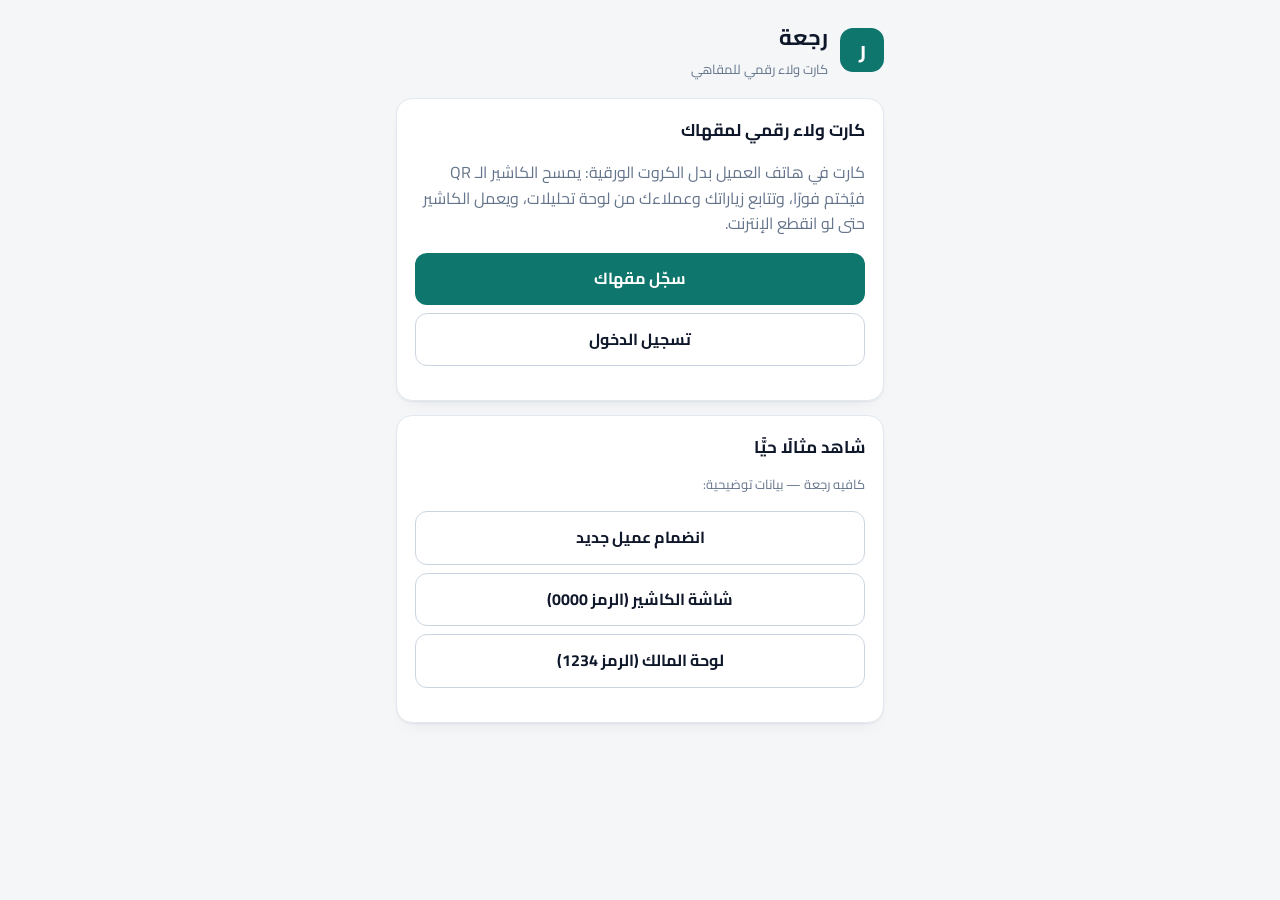
<file: index.html>
<!DOCTYPE html>
<html lang="ar" dir="rtl">
<head>
<meta charset="utf-8">
<meta name="viewport" content="width=device-width, initial-scale=1">
<title>رجعة — كارت ولاء رقمي للمقاهي</title>
<link href="https://fonts.googleapis.com/css2?family=Cairo:wght@400;600;700&display=swap" rel="stylesheet">
<link rel="stylesheet" href="app.css">
</head>
<body>
<main class="wrap">
  <div class="brandbar"><div class="logo">ر</div><div><h1>رجعة</h1><div class="muted small">كارت ولاء رقمي للمقاهي</div></div></div>
  <div class="card">
    <h2>كارت ولاء رقمي لمقهاك</h2>
    <p class="muted">كارت في هاتف العميل بدل الكروت الورقية: يمسح الكاشير الـ QR فيُختم فورًا، وتتابع زياراتك وعملاءك من لوحة تحليلات، ويعمل الكاشير حتى لو انقطع الإنترنت.</p>
    <p style="display:grid;gap:8px">
      <a class="btn" href="apply.html">سجّل مقهاك</a>
      <a class="btn ghost" href="login.html">تسجيل الدخول</a>
    </p>
  </div>
  <div class="card">
    <h2>شاهد مثالًا حيًّا</h2>
    <p class="muted small">كافيه رجعة — بيانات توضيحية:</p>
    <p style="display:grid;gap:8px">
      <a class="btn ghost" href="join.html?s=demo">انضمام عميل جديد</a>
      <a class="btn ghost" href="scan.html?s=demo">شاشة الكاشير (الرمز 0000)</a>
      <a class="btn ghost" href="admin.html?s=demo">لوحة المالك (الرمز 1234)</a>
    </p>
  </div>
</main>
</body>
</html>
</file>
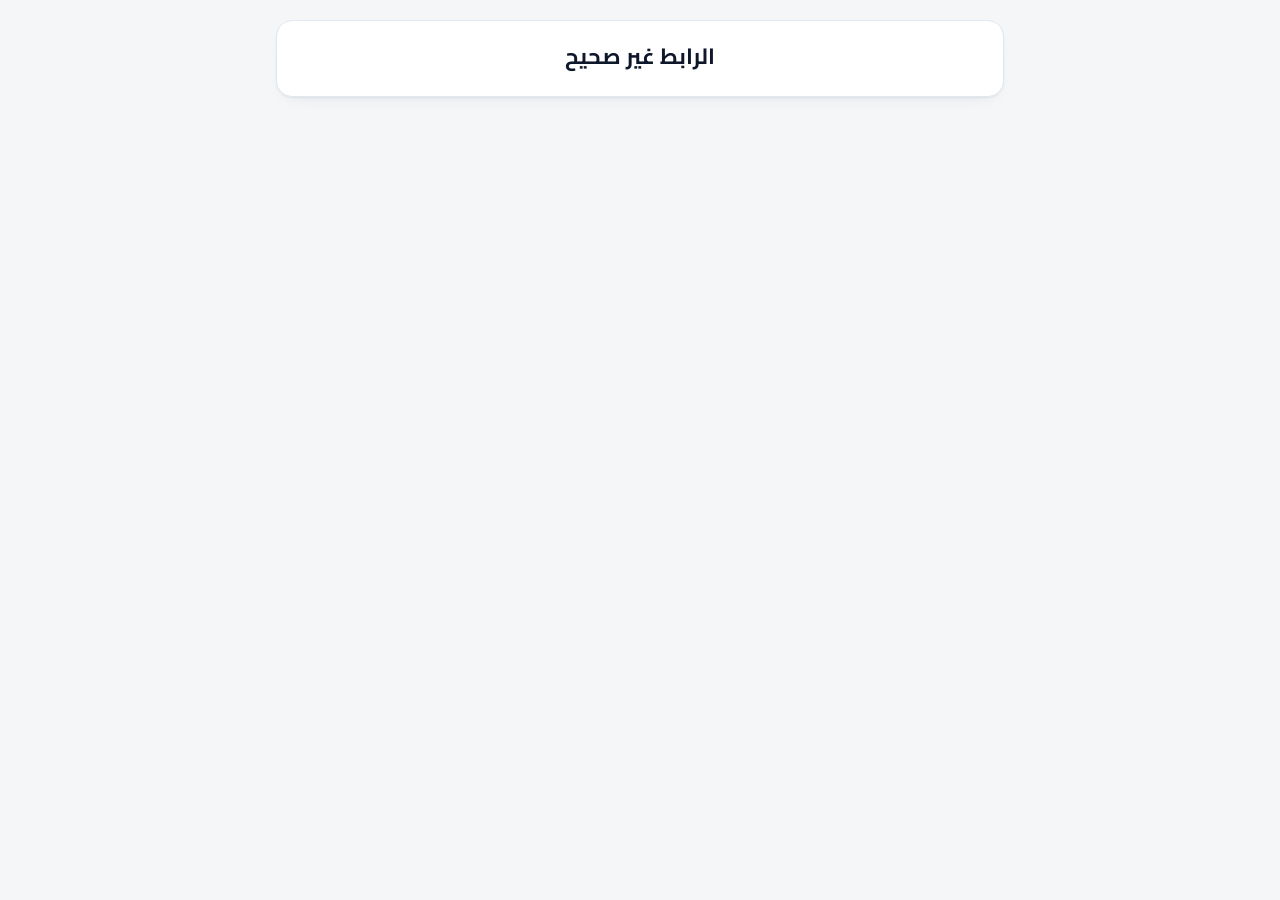
<file: admin.html>
<!DOCTYPE html>
<html lang="ar" dir="rtl">
<head>
<meta charset="utf-8">
<meta name="viewport" content="width=device-width, initial-scale=1, viewport-fit=cover">
<title>لوحة المالك</title>
<meta name="theme-color" content="#1A120E">
<meta name="robots" content="noindex">
<link rel="preconnect" href="https://fonts.googleapis.com">
<link rel="preconnect" href="https://fonts.gstatic.com" crossorigin>
<link href="https://fonts.googleapis.com/css2?family=Cairo:wght@400;600;700&display=swap" rel="stylesheet">
<link rel="stylesheet" href="app.css">
</head>
<body>
<main class="wrap wide" id="app"><div class="spinner" role="status" aria-label="جارٍ التحميل"></div></main>
<script src="vendor/qrcode.js"></script>
<script src="config.js"></script>
<script src="app.js"></script>
<script src="charts.js"></script>
<script>
(async () => {
  const slug = slugFromPath();
  const app = $('#app');
  const KEY = 'rj_sess_' + slug;
  let shop, session = null, settings = null, tab = 'overview';

  try { shop = await api('GET', '/api/shop/' + encodeURIComponent(slug)); }
  catch { app.replaceChildren(h('div', { class: 'card center' }, h('h1', {}, 'الرابط غير صحيح'))); return; }
  applyBrand(shop.color);
  setManifest('المالك — ' + shop.name, 'مالك ' + shop.name, shop.color);
  document.title = 'لوحة ' + shop.name;

  try { const s = JSON.parse(store.get(KEY) || 'null'); if (s && s.session && s.role === 'owner') session = s.session; } catch {}

  const call = async (m, u, b) => {
    try { return await api(m, u, b, session); }
    catch (e) { if (e.status === 401 || e.status === 403) { logout(); } throw e; }
  };

  function logout() { store.del(KEY); session = null; showLogin(); }

  function showLogin() {
    const err = h('p', { class: 'err hide', role: 'alert' });
    const pin = h('input', { type: 'password', inputmode: 'numeric', autocomplete: 'current-password', maxlength: 8, placeholder: '••••', class: 'num', required: true });
    const btn = h('button', { class: 'btn block', type: 'submit' }, 'دخول');
    app.replaceChildren(
      h('div', { class: 'brandbar' }, h('div', { class: 'logo' }, [...shop.name][0]), h('div', {}, h('h1', {}, shop.name), h('div', { class: 'muted small' }, 'لوحة المالك'))),
      h('form', { class: 'card', style: 'max-width:420px', novalidate: true, onsubmit: async (ev) => {
        ev.preventDefault(); err.classList.add('hide');
        await guard(btn, async () => {
          try {
            const r = await api('POST', '/api/login/owner', { slug, pin: pin.value });
            session = r.session;
            store.set(KEY, JSON.stringify({ session, role: 'owner' }));
            await boot();
          } catch (e) { err.textContent = e.message; err.classList.remove('hide'); pin.select(); }
        });
      } }, h('label', { class: 'f' }, 'رمز المالك', pin), err, btn));
    pin.focus();
  }

  async function boot() {
    app.replaceChildren(h('div', { class: 'spinner' }));
    try { settings = await call('GET', '/api/admin/settings'); } catch { return; }
    applyBrand(settings.color);
    render();
  }

  const TABS = [['overview', 'نظرة عامة'], ['overdue', 'الغائبون'], ['customers', 'العملاء'], ['settings', 'الإعدادات']];

  function render() {
    const body = h('div', { id: 'body' });
    app.replaceChildren(
      h('div', { class: 'brandbar' },
        h('div', { class: 'logo' }, [...settings.name][0]),
        h('div', { style: 'flex:1' }, h('h1', {}, settings.name), h('div', { class: 'muted small' }, 'لوحة المالك')),
        h('button', { class: 'btn ghost sm', onclick: logout }, 'خروج')),
      h('div', { class: 'tabs', role: 'tablist' }, TABS.map(([k, label]) =>
        h('button', { role: 'tab', 'aria-selected': k === tab, class: k === tab ? 'on' : '', onclick: () => { tab = k; render(); } }, label))),
      body);
    ({ overview, overdue, customers, settings: settingsTab })[tab](body);
  }

  const loading = (el) => el.replaceChildren(h('div', { class: 'spinner' }));
  const failed = (el, e) => el.replaceChildren(h('div', { class: 'err' }, e.message));

  /* ---------- overview ---------- */
  async function overview(el) {
    loading(el);
    let s;
    try { s = await call('GET', '/api/admin/summary'); } catch (e) { return failed(el, e); }
    const m = (n, l, sub) => h('div', { class: 'metric' }, h('div', { class: 'n' }, n), h('div', { class: 'l' }, l), sub ? h('div', { class: 's' }, sub) : null);
    el.replaceChildren(
      s.overdue > 0 ? h('div', { class: 'hero' },
        h('div', {}, h('b', {}, `${s.overdue} عميل`), ` لم يعودوا منذ أكثر من ${settings.overdue_days} يوماً.`),
        h('div', { class: 'small', style: 'opacity:.8;margin:4px 0 12px' }, 'رسالة واتساب واحدة قد تعيد بعضهم هذا الأسبوع.'),
        h('button', { class: 'btn wa', onclick: () => { tab = 'overdue'; render(); } }, 'راسلهم الآن')) : null,
      h('div', { class: 'grid2' },
        m(s.return_rate + '٪', 'نسبة العائدين', `${s.returning30} من ${s.active30} عميل نشط (٣٠ يوماً)`),
        m(s.customers, 'إجمالي العملاء', `${s.new30} جدد آخر ٣٠ يوماً`),
        m(s.visits7, 'زيارات آخر ٧ أيام'),
        m(s.visits30, 'زيارات آخر ٣٠ يوماً'),
        m(s.redeemed30, 'مكافآت مستلمة', 'آخر ٣٠ يوماً'),
        m(s.overdue, 'عملاء غائبون', `أكثر من ${settings.overdue_days} يوماً`)),
      dashHost);
    dashboard(dashHost);
  }

  /* ---------- dashboard ---------- */
  const MONTHS = ['يناير', 'فبراير', 'مارس', 'أبريل', 'مايو', 'يونيو', 'يوليو', 'أغسطس', 'سبتمبر', 'أكتوبر', 'نوفمبر', 'ديسمبر'];
  const WDAYS = ['السبت', 'الأحد', 'الاثنين', 'الثلاثاء', 'الأربعاء', 'الخميس', 'الجمعة'];
  const dLabel = (k, long) => { const [, mo, d] = k.split('-').map(Number); return long ? `${Charts.arN(d)} ${MONTHS[mo - 1]}` : `${Charts.arN(d)}/${Charts.arN(mo)}`; };
  const hLabel = (hr) => { const x = hr % 12 || 12; return Charts.arN(x) + (hr < 12 ? 'ص' : 'م'); };
  let dashRange = 30;
  const dashHost = h('div', { class: 'dash', style: 'margin-top:14px' });

  async function dashboard(el) {
    el.replaceChildren(h('div', { class: 'spinner' }));
    let d;
    try { d = await call('GET', '/api/admin/dashboard?days=' + dashRange); } catch (e) { return failed(el, e); }
    const k = d.kpi;
    const range = h('div', { class: 'range' }, [[7, '٧ أيام'], [30, '٣٠ يوماً'], [90, '٩٠ يوماً']].map(([n, l]) =>
      h('button', { class: n === dashRange ? 'on' : '', onclick: () => { dashRange = n; dashboard(el); } }, l)));
    const m = (n, l, sub) => h('div', { class: 'metric' }, h('div', { class: 'n' }, n), h('div', { class: 'l' }, l), sub ? h('div', { class: 's' }, sub) : null);

    const peakDay = Math.max(...d.wdays) > 0 ? d.wdays.indexOf(Math.max(...d.wdays)) : null;
    const peakHr = Math.max(...d.hours) > 0 ? d.hours.indexOf(Math.max(...d.hours)) : null;
    const insight = peakDay != null
      ? h('div', { class: 'insight' }, `أزحم وقت: ${WDAYS[peakDay]} حوالي الساعة ${hLabel(peakHr)}. هذا أنسب وقت لعرض خاص، وأنسب وقت لتخفيف الضغط على الكاشير.`)
      : h('div', { class: 'insight' }, 'لا زيارات في هذه الفترة بعد. ستظهر الرسوم مع أول ختم.');

    const c1 = h('div'), c2 = h('div'), c3 = h('div'), c4 = h('div'), c5 = h('div');
    const seg = d.segments, t = d.reward_target;
    const ready = d.progress[t], progItems = d.progress.slice(0, t);
    const card = (title, cap, ...kids) => h('div', { class: 'card', style: 'margin-top:12px' }, h('h2', {}, title), cap ? h('p', { class: 'cap' }, cap) : null, ...kids);

    el.replaceChildren(
      range,
      h('div', { class: 'grid2' },
        m(Charts.arN(k.visits), 'زيارات', `متوسط ${Charts.arN(k.avg_visits)} لكل عميل نشط`),
        m(Charts.arN(k.active), 'عملاء زاروا', `منهم ${Charts.arN(k.returning)} عادوا مرتين فأكثر`),
        m(Charts.arN(k.new_customers), 'عملاء جدد'),
        m(Charts.arN(k.redeems), 'مكافآت مستلمة')),
      insight,
      card('الزيارات عبر الوقت', d.weekly ? 'كل عمود أسبوع.' : 'كل عمود يوم. المس العمود لرؤية التفاصيل.',
        h('div', { class: 'legkeys' }, h('span', {}, h('i', { class: 'sw k1' }), 'عائدون'), h('span', {}, h('i', { class: 'sw k3' }), 'أول زيارة')), c1),
      card('أيام الأسبوع', 'عدد الزيارات في كل يوم خلال الفترة.', c2),
      card('ساعات اليوم', 'متى يأتي عملاؤك؟', c3),
      card('حالة العملاء', `نشط: زار خلال ${Charts.arN(d.half)} أيام. معرّض للغياب: حتى ${Charts.arN(d.overdue_days)} يوماً.`, c4),
      card('تقدم الأختام', ready ? `${Charts.arN(ready)} عميل مكافأتهم جاهزة الآن.` : 'كم عميلاً عند كل عدد من الأختام.', c5),
      d.top.length ? card('الأكثر زيارة', null, ...d.top.map((x, i) => h('div', { class: 'row', style: 'cursor:pointer', onclick: () => showCustomer(x.id) },
        h('div', { class: 'avatar' }, Charts.arN(i + 1)), h('div', { class: 'grow' }, h('div', { class: 'nm' }, x.name)), h('b', {}, Charts.arN(x.visits) + ' زيارة')))) : null);

    Charts.stacked(c1, d.series.map((x) => ({ label: x.label, a: x.returning, b: x.first })), {
      keys: { a: { label: 'عائدون', cls: 'k1' }, b: { label: 'أول زيارة', cls: 'k3' } },
      fmtLabel: (l, long) => d.weekly && long ? 'أسبوع يبدأ ' + dLabel(l, true) : dLabel(l, long),
    });
    Charts.bars(c2, d.wdays, WDAYS.map((x) => x.replace('ال', '')), { unit: 'زيارة' });
    Charts.bars(c3, d.hours, d.hours.map((_, i) => hLabel(i)), { unit: 'زيارة', every: 3 });
    Charts.segments(c4, [
      { label: 'نشطون', n: seg.active, cls: 'k1' }, { label: 'معرّضون للغياب', n: seg.risk, cls: 'k2' },
      { label: 'غائبون', n: seg.lost, cls: 'k3' }, { label: 'سجّلوا بلا زيارة', n: seg.none, cls: 'k4' }]);
    Charts.bars(c5, progItems, progItems.map((_, i) => Charts.arN(i)), { unit: 'عميل', peak: false });
  }

  /* ---------- customer history ---------- */
  const fmtDT = (ts) => new Intl.DateTimeFormat('ar-EG', { timeZone: 'Africa/Cairo', day: 'numeric', month: 'long', hour: 'numeric', minute: '2-digit' }).format(new Date(ts));
  async function showCustomer(id) {
    const el = $('#body'); loading(el);
    let d;
    try { d = await call('GET', '/api/admin/customer/' + id); } catch (e) { return failed(el, e); }
    const c = d.customer, st = d.stats, b = d.balance;
    const m = (n, l) => h('div', { class: 'metric' }, h('div', { class: 'n' }, n), h('div', { class: 'l' }, l));
    const chart = h('div');
    const keys = Object.keys(d.months).sort().slice(-6);
    const link = siteUrl('card.html', { t: c.token });
    const msg = fillTemplate(settings.wa_template, { name: c.name.split(' ')[0], shop: settings.name, stamps: Math.min(b.stamps, d.reward_target), target: d.reward_target, reward: settings.reward_text });
    el.replaceChildren(
      h('button', { class: 'back', onclick: () => { tab = 'customers'; render(); } }, '→ كل العملاء'),
      h('div', { class: 'card' },
        h('div', { class: 'row', style: 'border:0;padding-top:0' },
          h('div', { class: 'avatar' }, [...c.name][0]),
          h('div', { class: 'grow' }, h('div', { class: 'nm' }, c.name), h('div', { class: 'sub' }, h('span', { class: 'ltr' }, '+' + c.phone)))),
        h('div', { class: 'actions', style: 'flex-wrap:wrap' },
          h('a', { class: 'btn wa sm', href: waLink(c.phone, msg), target: '_blank', rel: 'noopener' }, 'راسله على واتساب'),
          h('button', { class: 'btn ghost sm', onclick: async () => { try { await navigator.clipboard.writeText(link); toast('تم نسخ رابط الكارت'); } catch { prompt('انسخ الرابط', link); } } }, 'نسخ رابط الكارت'))),
      h('div', { class: 'grid2', style: 'margin-top:12px' },
        m(Charts.arN(st.visits), 'زيارة'),
        m(`${Charts.arN(Math.min(b.stamps, d.reward_target))}/${Charts.arN(d.reward_target)}`, 'أختام الكارت الحالي'),
        m(st.avg_gap_days == null ? '—' : Charts.arN(st.avg_gap_days) + ' يوم', 'يزورك كل'),
        m(Charts.arN(b.redeemed), 'مكافآت استلمها')),
      h('div', { class: 'insight', style: 'margin-top:12px' },
        st.visits ? `يفضّل ${WDAYS[st.fav_weekday]} حوالي الساعة ${hLabel(st.fav_hour)}. آخر زيارة ${ago(daysSince(st.last_visit))}.` : 'لم يزر بعد. شجّعه بأول ختم.'),
      keys.length ? h('div', { class: 'card', style: 'margin-top:12px' }, h('h2', {}, 'زياراته شهرياً'), chart) : null,
      h('div', { class: 'card', style: 'margin-top:12px' }, h('h2', {}, 'سجل الزيارات'),
        d.events.length ? h('ul', { class: 'hist' }, d.events.map((e) => h('li', {},
          h('i', { class: 'dot ' + (e.type === 'redeem' ? 'r' : e.type === 'nudge' ? 'n' : '') }),
          h('span', { class: 't' }, e.type === 'stamp' ? 'زيارة (ختم)' : e.type === 'redeem' ? 'استلم ' + settings.reward_text : 'راسلته'),
          h('small', {}, fmtDT(e.at))))) : h('p', { class: 'muted' }, 'لا سجل بعد.')));
    if (keys.length) Charts.bars(chart, keys.map((k) => d.months[k]), keys.map((k) => MONTHS[Number(k.slice(5)) - 1]), { unit: 'زيارة', peak: false });
  }

  /* ---------- overdue ---------- */
  async function overdue(el) {
    loading(el);
    let d;
    try { d = await call('GET', '/api/admin/overdue'); } catch (e) { return failed(el, e); }
    if (!d.items.length) {
      el.replaceChildren(h('div', { class: 'card center' }, h('h2', {}, 'لا يوجد غائبون'), h('p', { class: 'muted' }, `كل عملائك زاروك خلال آخر ${d.overdue_days} يوماً.`)));
      return;
    }
    const card = h('div', { class: 'card' },
      h('h2', {}, `غابوا أكثر من ${d.overdue_days} يوماً (${d.items.length})`),
      h('p', { class: 'muted small', style: 'margin-top:-6px' }, 'مرتبون بالأقرب لمكافأتهم أولاً.'));
    d.items.forEach((c) => {
      const nudgeDays = daysSince(c.last_nudge);
      const row = h('div', { class: 'row' },
        h('div', { class: 'avatar' }, [...c.name][0]),
        h('div', { class: 'grow' },
          h('div', { class: 'nm' }, c.name),
          h('div', { class: 'sub' }, `آخر زيارة ${ago(c.days_since)} · ${Math.min(c.stamps, settings.reward_target)}/${settings.reward_target} ختم`),
          c.last_nudge ? h('span', { class: 'pill' }, `راسلته ${ago(nudgeDays)}`) : null),
        h('div', { class: 'actions' },
          h('button', { class: 'btn wa sm', onclick: async () => {
            const msg = fillTemplate(settings.wa_template, { name: c.name.split(' ')[0], shop: settings.name, stamps: Math.min(c.stamps, settings.reward_target), target: settings.reward_target, reward: settings.reward_text });
            window.open(waLink(c.phone, msg), '_blank', 'noopener');
            try { await call('POST', '/api/admin/nudge', { customer_id: c.id }); toast('تم تسجيل المراسلة'); overdueRefresh(); } catch {}
          } }, 'واتساب')));
      card.append(row);
    });
    el.replaceChildren(card);
  }
  const overdueRefresh = () => { if (tab === 'overdue') overdue($('#body')); };

  /* ---------- customers ---------- */
  async function customers(el) {
    const list = h('div', { class: 'card' });
    const search = h('input', { type: 'search', placeholder: 'ابحث بالاسم أو الرقم', style: 'margin:0 0 12px' });
    let timer;
    async function load() {
      list.replaceChildren(h('div', { class: 'spinner' }));
      try {
        const d = await call('GET', '/api/admin/customers?q=' + encodeURIComponent(search.value));
        list.replaceChildren(h('h2', {}, `العملاء (${d.total})`));
        if (!d.items.length) list.append(h('p', { class: 'muted' }, 'لا نتائج.'));
        d.items.forEach((c) => {
          const link = siteUrl('card.html', { t: c.token });
          const msg = `أهلاً ${c.name.split(' ')[0]}، هذا كارت ولائك في ${settings.name}. احفظه على هاتفك:\n${link}`;
          list.append(h('div', { class: 'row' },
            h('div', { class: 'avatar', style: 'cursor:pointer', onclick: () => showCustomer(c.id) }, [...c.name][0]),
            h('div', { class: 'grow', style: 'cursor:pointer', onclick: () => showCustomer(c.id) },
              h('div', { class: 'nm' }, c.name),
              h('div', { class: 'sub' }, h('span', { class: 'ltr' }, '+' + c.phone), ` · ${c.visits} زيارة · ${ago(c.days_since)}`)),
            h('div', { class: 'actions' },
              h('button', { class: 'btn ghost sm', onclick: () => showCustomer(c.id) }, 'السجل'),
              h('button', { class: 'btn ghost sm', title: 'نسخ رابط الكارت', onclick: async () => {
                try { await navigator.clipboard.writeText(link); toast('تم نسخ الرابط'); } catch { prompt('انسخ الرابط', link); }
              } }, 'نسخ'),
              h('a', { class: 'btn wa sm', href: waLink(c.phone, msg), target: '_blank', rel: 'noopener' }, 'إرسال الكارت'))));
        });
      } catch (e) { failed(list, e); }
    }
    search.addEventListener('input', () => { clearTimeout(timer); timer = setTimeout(load, 250); });
    el.replaceChildren(search, list);
    load();
  }

  /* ---------- settings ---------- */
  function settingsTab(el) {
    const s = settings;
    const f = {
      name: h('input', { type: 'text', value: s.name, maxlength: 40 }),
      color: h('input', { type: 'color', value: s.color }),
      reward_text: h('input', { type: 'text', value: s.reward_text, maxlength: 40 }),
      reward_target: h('input', { type: 'number', value: s.reward_target, min: 2, max: 20, class: 'num' }),
      min_gap_minutes: h('input', { type: 'number', value: s.min_gap_minutes, min: 0, max: 1440, class: 'num' }),
      overdue_days: h('input', { type: 'number', value: s.overdue_days, min: 3, max: 90, class: 'num' }),
      wa_template: h('textarea', { maxlength: 500 }, s.wa_template),
    };
    const err = h('p', { class: 'err hide', role: 'alert' });
    const save = h('button', { class: 'btn block', type: 'submit' }, 'حفظ الإعدادات');

    const form = h('form', { class: 'card', novalidate: true, onsubmit: async (ev) => {
      ev.preventDefault(); err.classList.add('hide');
      await guard(save, async () => {
        const body = Object.fromEntries(Object.entries(f).map(([k, el]) => [k, el.value]));
        try {
          await call('PUT', '/api/admin/settings', body);
          settings = await call('GET', '/api/admin/settings');
          applyBrand(settings.color); toast('تم الحفظ'); render();
        } catch (e) { err.textContent = e.message; err.classList.remove('hide'); }
      });
    } },
      h('h2', {}, 'المقهى والمكافأة'),
      h('label', { class: 'f' }, 'اسم المقهى', f.name),
      h('label', { class: 'f' }, 'لون العلامة', h('div', {}, f.color)),
      h('label', { class: 'f' }, 'المكافأة', f.reward_text),
      h('label', { class: 'f' }, 'عدد الأختام للمكافأة', f.reward_target),
      h('label', { class: 'f' }, 'أقل فاصل بين ختمين (بالدقائق)', f.min_gap_minutes, h('span', { class: 'hint' }, 'يمنع ختم نفس العميل مرتين في نفس الجلسة. ١٢٠ دقيقة مناسبة.')),
      h('label', { class: 'f' }, 'نعتبر العميل غائباً بعد (أيام)', f.overdue_days),
      h('label', { class: 'f' }, 'رسالة واتساب للغائبين', f.wa_template, h('span', { class: 'hint' }, 'المتغيرات: {name} {shop} {stamps} {target} {reward}')),
      err, save);

    const joinUrl = siteUrl('join.html', { s: slug });
    const share = h('div', { class: 'card qrshare' },
      h('h2', {}, 'رابط انضمام العملاء'),
      h('p', { class: 'muted small', style: 'margin-top:-6px' }, 'اطبع هذا الـ QR وضعه على الكاونتر والطاولات. العميل يمسحه ويحصل على كارته.'),
      h('div', { html: qrSvg(joinUrl, 6) }),
      h('div', { class: 'small ltr', style: 'margin:10px 0 12px;word-break:break-all' }, joinUrl),
      h('div', { style: 'display:flex;gap:8px;justify-content:center;flex-wrap:wrap' },
        h('button', { class: 'btn ghost sm', onclick: async () => { try { await navigator.clipboard.writeText(joinUrl); toast('تم نسخ الرابط'); } catch { prompt('انسخ الرابط', joinUrl); } } }, 'نسخ الرابط'),
        h('a', { class: 'btn ghost sm', href: siteUrl('scan.html', { s: slug }), target: '_blank', rel: 'noopener' }, 'شاشة الكاشير')));

    const p1 = h('input', { type: 'password', inputmode: 'numeric', maxlength: 8, class: 'num', placeholder: 'اتركه فارغاً بلا تغيير', autocomplete: 'new-password' });
    const p2 = h('input', { type: 'password', inputmode: 'numeric', maxlength: 8, class: 'num', placeholder: 'اتركه فارغاً بلا تغيير', autocomplete: 'new-password' });
    const perr = h('p', { class: 'err hide', role: 'alert' });
    const pbtn = h('button', { class: 'btn ghost block', type: 'submit' }, 'تغيير الرموز');
    const pins = h('form', { class: 'card', novalidate: true, onsubmit: async (ev) => {
      ev.preventDefault(); perr.classList.add('hide');
      await guard(pbtn, async () => {
        try { await call('PUT', '/api/admin/pins', { owner_pin: p1.value, cashier_pin: p2.value }); p1.value = p2.value = ''; toast('تم تحديث الرموز'); }
        catch (e) { perr.textContent = e.message; perr.classList.remove('hide'); }
      });
    } },
      h('h2', {}, 'رموز الدخول'),
      h('label', { class: 'f' }, 'رمز المالك الجديد', p1),
      h('label', { class: 'f' }, 'رمز الكاشير الجديد', p2, h('span', { class: 'hint' }, '٤ إلى ٨ أرقام. غيّر رمز الكاشير عند تغيّر الموظفين.')),
      perr, pbtn);

    const exp = h('div', { class: 'card' },
      h('h2', {}, 'بياناتك'),
      h('button', { class: 'btn ghost block', onclick: async (ev) => {
        await guard(ev.currentTarget, async () => {
          try {
            const res = await fetch(RJ_API + '/admin/export', { headers: { Authorization: 'Bearer ' + session } });
            if (!res.ok) throw new Error('تعذّر التصدير');
            const url = URL.createObjectURL(await res.blob());
            const a = h('a', { href: url, download: 'customers.csv' });
            document.body.append(a); a.click(); a.remove(); setTimeout(() => URL.revokeObjectURL(url), 2000);
          } catch (e) { toast(e.message, true); }
        });
      } }, 'تصدير العملاء (CSV)'));

    el.replaceChildren(form, share, pins, exp);
  }

  session ? boot() : showLogin();
})();
</script>
</body>
</html>
</file>
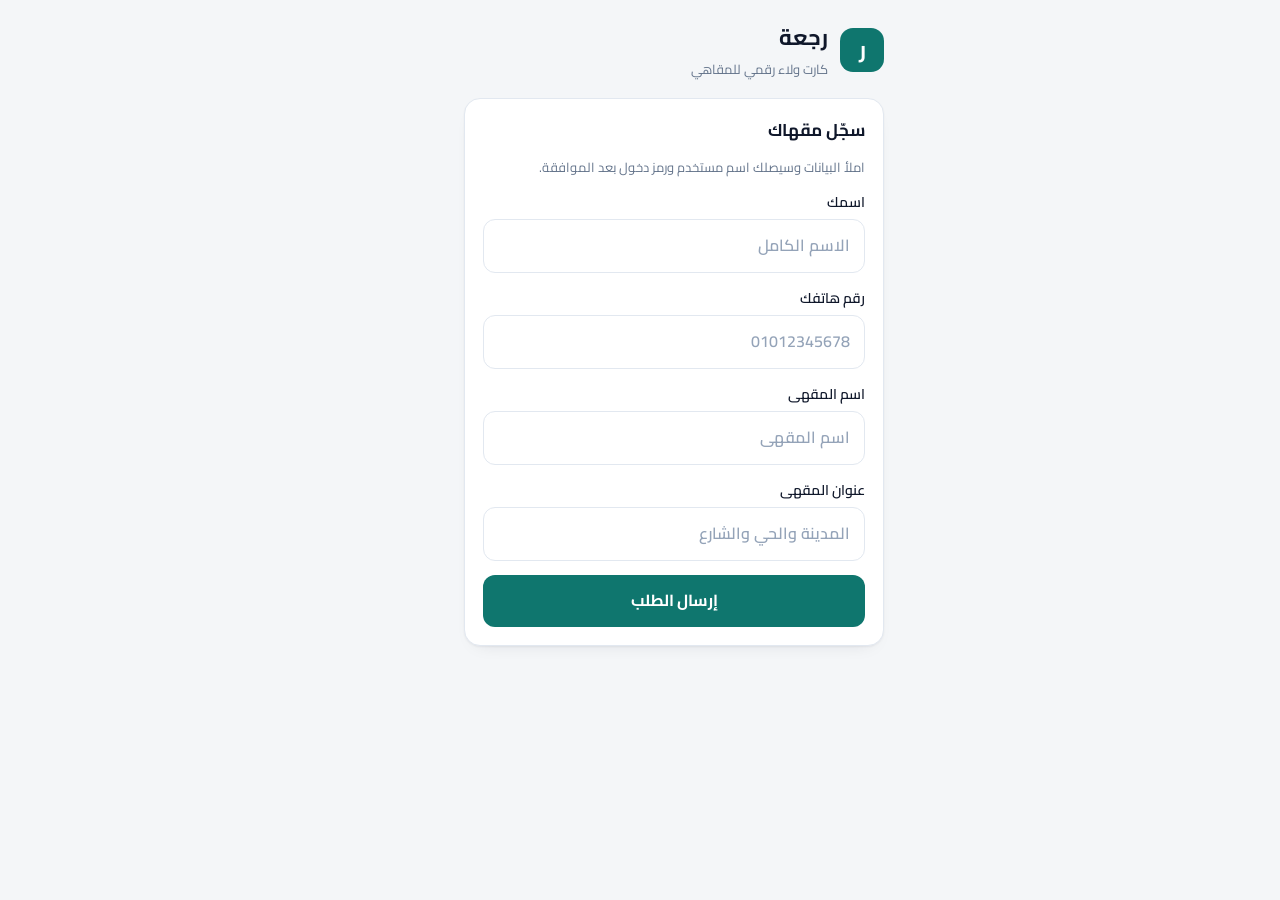
<file: apply.html>
<!DOCTYPE html>
<html lang="ar" dir="rtl">
<head>
<meta charset="utf-8">
<meta name="viewport" content="width=device-width, initial-scale=1, viewport-fit=cover">
<title>سجّل مقهاك في رجعة</title>
<meta name="theme-color" content="#0F766E">
<meta name="robots" content="noindex">
<link href="https://fonts.googleapis.com/css2?family=Cairo:wght@400;600;700&display=swap" rel="stylesheet">
<link rel="stylesheet" href="app.css">
</head>
<body>
<main class="wrap" id="app"></main>
<script src="config.js"></script>
<script src="app.js"></script>
<script>
(() => {
  const app = $('#app');
  const err = h('p', { class: 'err hide', role: 'alert' });
  const f = {
    owner_name: h('input', { type: 'text', autocomplete: 'name', maxlength: 60, placeholder: 'الاسم الكامل', required: true }),
    phone: h('input', { type: 'tel', autocomplete: 'tel', inputmode: 'tel', placeholder: '01012345678', class: 'num', required: true }),
    cafe_name: h('input', { type: 'text', maxlength: 60, placeholder: 'اسم المقهى', required: true }),
    address: h('input', { type: 'text', maxlength: 140, placeholder: 'المدينة والحي والشارع', required: true }),
  };
  const btn = h('button', { class: 'btn block', type: 'submit' }, 'إرسال الطلب');
  const form = h('form', { class: 'card', style: 'max-width:420px', novalidate: true, onsubmit: async (ev) => {
    ev.preventDefault(); err.classList.add('hide'); btn.disabled = true;
    try {
      await api('POST', '/api/request', Object.fromEntries(Object.entries(f).map(([k, el]) => [k, el.value])));
      app.replaceChildren(
        h('div', { class: 'brandbar' }, h('div', { class: 'logo' }, 'ر'), h('div', {}, h('h1', {}, 'رجعة'), h('div', { class: 'muted small' }, 'كارت ولاء رقمي للمقاهي'))),
        h('div', { class: 'card center' }, h('h2', {}, 'تم استلام طلبك ✅'),
          h('p', { class: 'muted' }, 'سنراجع الطلب ونتواصل معك على رقم هاتفك، وستصلك بيانات الدخول (اسم المستخدم والرمز) بعد الموافقة.')));
    } catch (e) { err.textContent = e.message; err.classList.remove('hide'); btn.disabled = false; }
  } },
    h('h2', {}, 'سجّل مقهاك'),
    h('p', { class: 'muted small' }, 'املأ البيانات وسيصلك اسم مستخدم ورمز دخول بعد الموافقة.'),
    h('label', { class: 'f' }, 'اسمك', f.owner_name),
    h('label', { class: 'f' }, 'رقم هاتفك', f.phone),
    h('label', { class: 'f' }, 'اسم المقهى', f.cafe_name),
    h('label', { class: 'f' }, 'عنوان المقهى', f.address),
    err, btn);
  app.append(
    h('div', { class: 'brandbar' }, h('div', { class: 'logo' }, 'ر'), h('div', {}, h('h1', {}, 'رجعة'), h('div', { class: 'muted small' }, 'كارت ولاء رقمي للمقاهي'))),
    form);
})();
</script>
</body>
</html>
</file>
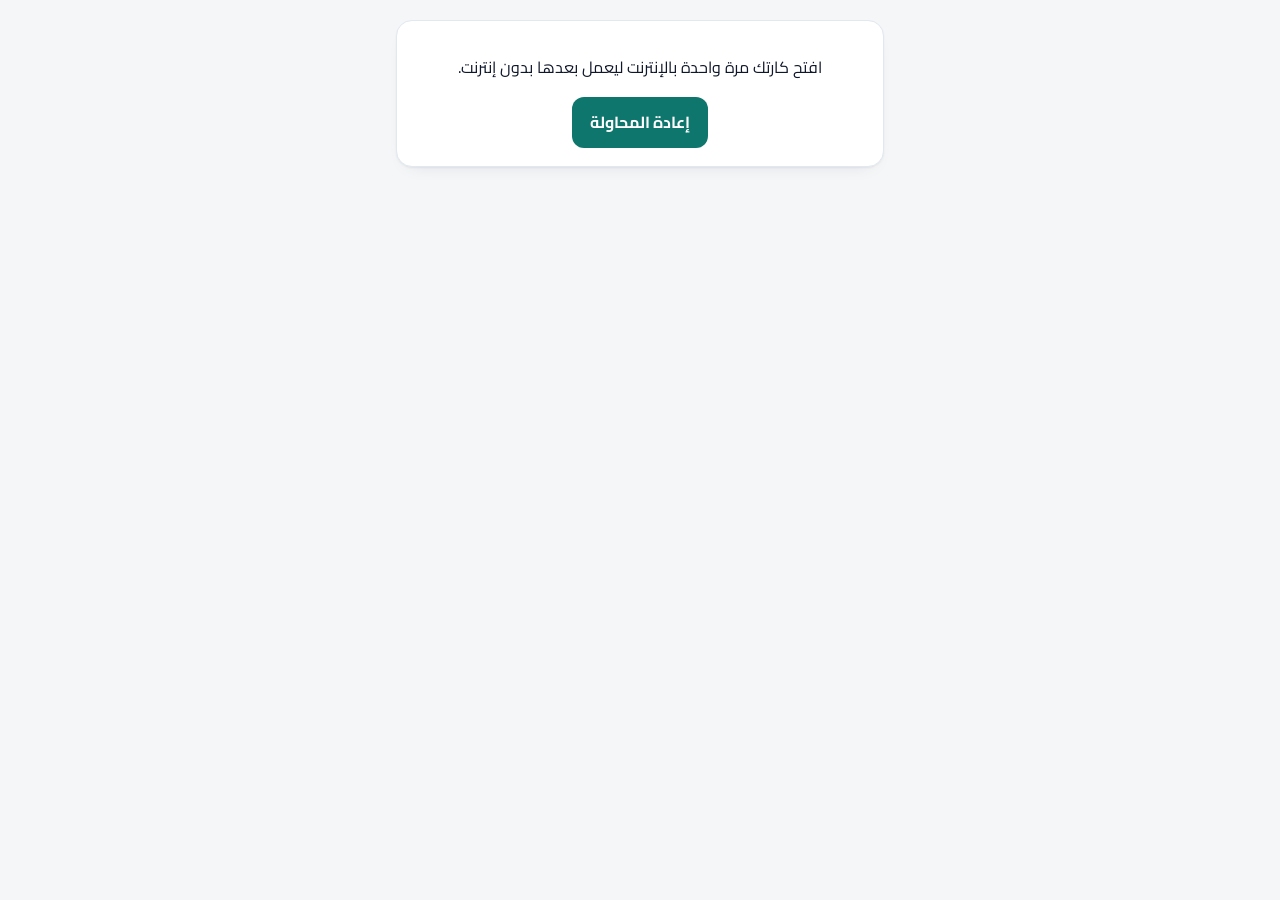
<file: card.html>
<!DOCTYPE html>
<html lang="ar" dir="rtl">
<head>
<meta charset="utf-8">
<meta name="viewport" content="width=device-width, initial-scale=1, viewport-fit=cover">
<title>كارت الولاء</title>
<meta name="theme-color" content="#0F766E">
<meta name="apple-mobile-web-app-capable" content="yes">
<link rel="preconnect" href="https://fonts.googleapis.com">
<link rel="preconnect" href="https://fonts.gstatic.com" crossorigin>
<link href="https://fonts.googleapis.com/css2?family=Cairo:wght@400;600;700&display=swap" rel="stylesheet">
<link rel="stylesheet" href="app.css">
</head>
<body>
<main class="wrap" id="app"><div class="spinner" role="status" aria-label="جارٍ التحميل"></div></main>
<script src="vendor/qrcode.js"></script>
<script src="config.js"></script>
<script src="app.js"></script>
<script src="offline.js"></script>
<script>
(() => {
  const token = new URLSearchParams(location.search).get('t') || '';
  const app = $('#app');

  if ('serviceWorker' in navigator) { const warm = () => fetch(location.href).catch(() => {}); navigator.serviceWorker.register('sw.js').then(() => navigator.serviceWorker.ready).then(() => { if (navigator.serviceWorker.controller) warm(); else navigator.serviceWorker.addEventListener('controllerchange', warm, { once: true }); }).catch(() => {}); }
  let built = false, ttlTimer, nextFetch, lastTtl = 30, cur = null, codeTimer, offlineHint = false;
  const CK = 'rj_cache_' + token;
  const ui = {};

  function build(d) {
    applyBrand(d.shop.color);
    setManifest(d.shop.name, d.shop.name, d.shop.color);
    document.title = d.shop.name;
    store.set('rj_card_' + d.shop.slug, token);

    ui.count = h('div', { class: 'count' });
    ui.stamps = h('div', { class: 'stamps', role: 'img' });
    ui.reward = h('div', { class: 'reward' });
    ui.qr = h('div');
    ui.bar = h('i');
    ui.hint = h('p', { class: 'muted small center', style: 'margin:12px 0 0' }, 'أظهر هذا الكود للكاشير عند كل زيارة. يتجدد تلقائياً.');

    app.replaceChildren(
      h('div', { class: 'loyal' },
        h('div', { class: 'top' },
          h('div', {}, h('div', { class: 'shopname' }, d.shop.name), h('div', { class: 'who' }, d.customer.name)),
          ui.count),
        ui.stamps, ui.reward),
      h('div', { class: 'qrbox' }, ui.qr, h('div', { class: 'bar' }, ui.bar), ui.hint),
      ui.hist = h('div', { class: 'card', style: 'margin-top:14px' }),
      standalone() ? null : h('p', { class: 'muted small center', style: 'margin-top:16px' }, 'للوصول السريع: من قائمة المتصفح اختر «إضافة إلى الشاشة الرئيسية».'));
    built = true;
  }

  function standalone() {
    return matchMedia('(display-mode: standalone)').matches || navigator.standalone === true;
  }

  function paint(d) {
    if (!built) build(d);
    const t = d.shop.reward_target, shown = Math.min(d.stamps, t);
    ui.count.replaceChildren(String(shown), h('small', {}, ' / ' + t));
    ui.stamps.setAttribute('aria-label', `${shown} من ${t} أختام`);
    ui.stamps.replaceChildren(...Array.from({ length: t }, (_, i) => h('div', { class: 'stamp' + (i < shown ? ' on' : ''), html: SVG_CUP })));
    if (d.redeemable) {
      ui.reward.className = 'reward ready';
      ui.reward.textContent = `مبروك! ${d.shop.reward_text} جاهزة. أخبر الكاشير.`;
    } else {
      ui.reward.className = 'reward';
      const left = t - d.stamps;
      ui.reward.textContent = left === 1 ? `باقي ختم واحد على ${d.shop.reward_text}` : `باقي ${left} أختام على ${d.shop.reward_text}`;
    }
    const fd = (ts) => new Intl.DateTimeFormat('ar-EG', { timeZone: 'Africa/Cairo', day: 'numeric', month: 'long', hour: 'numeric', minute: '2-digit' }).format(new Date(ts));
    ui.hist.replaceChildren(h('h2', {}, 'زياراتك'), (d.history || []).length
      ? h('ul', { class: 'hist' }, d.history.map((e) => h('li', {}, h('i', { class: 'dot' + (e.type === 'redeem' ? ' r' : '') }), h('span', { class: 't' }, e.type === 'redeem' ? 'استلمت ' + d.shop.reward_text : 'ختم جديد'), h('small', {}, fd(e.created_at)))))
      : h('p', { class: 'muted small' }, 'لا زيارات بعد. أول ختم عند أول زيارة.'));
    ui.hint.textContent = 'أظهر هذا الكود للكاشير عند كل زيارة. يتجدد تلقائياً.';
    cur = d;
    try { localStorage.setItem(CK, JSON.stringify(d)); } catch {}
    if (offlineHint) ui.hint.textContent = 'بدون إنترنت: الكود يعمل، وتتحدّث الأختام عند عودة الشبكة.';
    drawCode();
    clearTimeout(nextFetch);
    nextFetch = setTimeout(load, 20000);
  }

  /* الكود يُولَّد على الهاتف نفسه كل ٣٠ ثانية فيعمل بلا إنترنت */
  async function drawCode() {
    clearTimeout(codeTimer);
    if (!cur || !ui.qr) return;
    const ttl = Math.ceil((30000 - (Date.now() % 30000)) / 1000);
    let code = cur.code;
    if (cur.seed && window.RJ && RJ.available()) { try { code = await RJ.makeCode(token, cur.seed); } catch {} }
    ui.qr.innerHTML = qrSvg(code, 4);
    runBar(ttl);
    codeTimer = setTimeout(drawCode, ttl * 1000 + 60);
  }

  function runBar(ttl) {
    ui.bar.style.transition = 'none';
    ui.bar.style.transform = `scaleX(${ttl / 30})`;
    void ui.bar.offsetWidth;
    ui.bar.style.transition = `transform ${ttl}s linear`;
    ui.bar.style.transform = 'scaleX(0)';
  }

  async function load() {
    try {
      const d = await api('GET', '/api/card/' + encodeURIComponent(token));
      offlineHint = false;
      paint(d);
    } catch (e) {
      if (e.status === 404) {
        app.replaceChildren(h('div', { class: 'card center' }, h('h1', {}, 'الكارت غير موجود'), h('p', { class: 'muted' }, 'اطلب من المقهى إعادة إرسال رابط كارتك.')));
        return;
      }
      offlineHint = true;
      let cached = null;
      try { cached = JSON.parse(localStorage.getItem(CK) || 'null'); } catch {}
      if (!built && cached) paint(cached);
      else if (built) ui.hint.textContent = 'بدون إنترنت: الكود يعمل، وتتحدّث الأختام عند عودة الشبكة.';
      else app.replaceChildren(h('div', { class: 'card center' }, h('p', {}, 'افتح كارتك مرة واحدة بالإنترنت ليعمل بعدها بدون إنترنت.'), h('button', { class: 'btn', onclick: load }, 'إعادة المحاولة')));
      clearTimeout(nextFetch);
      nextFetch = setTimeout(load, 5000);
    }
  }

  document.addEventListener('visibilitychange', () => { if (!document.hidden) { load(); drawCode(); } });
  load();
})();
</script>
</body>
</html>
</file>
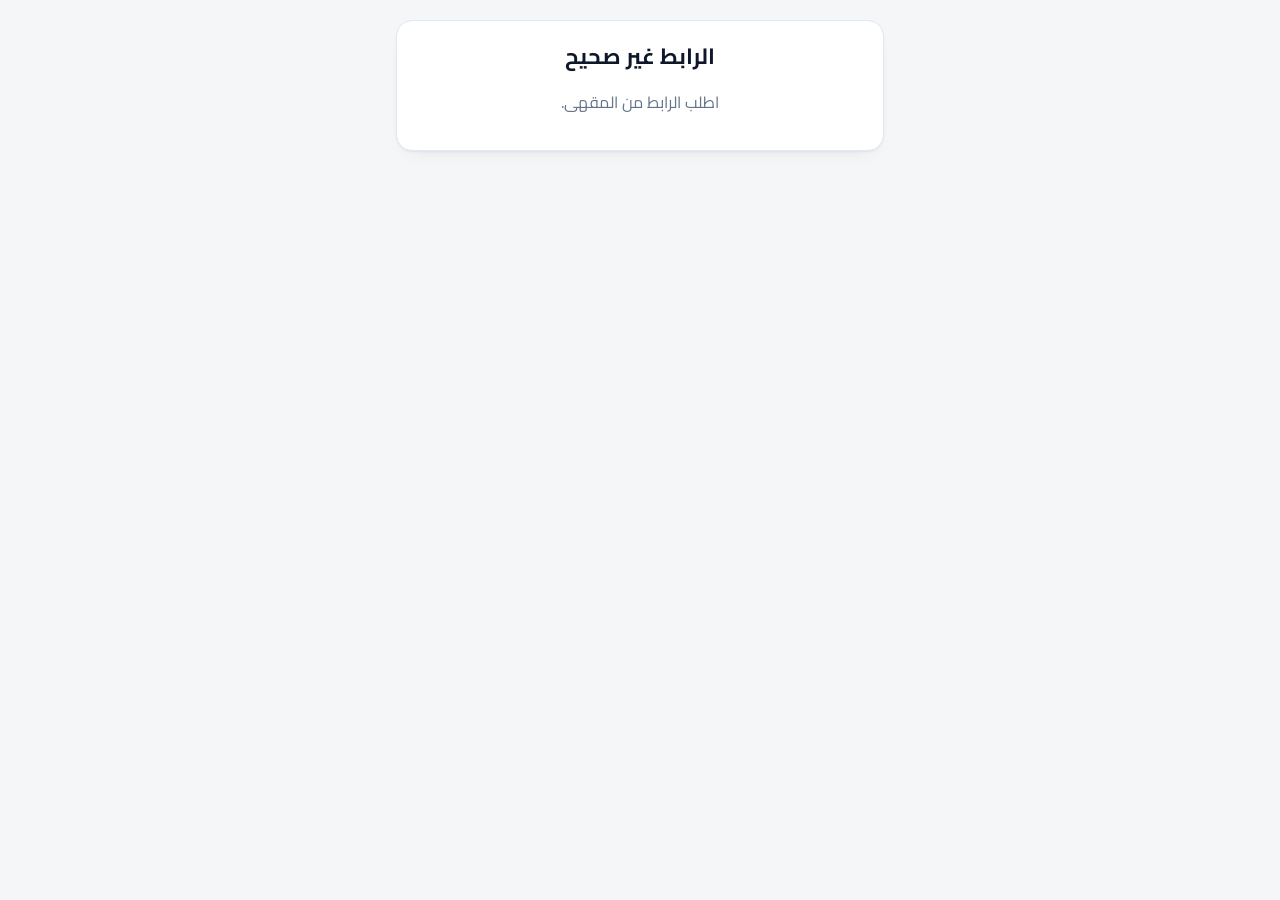
<file: join.html>
<!DOCTYPE html>
<html lang="ar" dir="rtl">
<head>
<meta charset="utf-8">
<meta name="viewport" content="width=device-width, initial-scale=1, viewport-fit=cover">
<title>انضم لكارت الولاء</title>
<meta name="theme-color" content="#0F766E">
<link rel="preconnect" href="https://fonts.googleapis.com">
<link rel="preconnect" href="https://fonts.gstatic.com" crossorigin>
<link href="https://fonts.googleapis.com/css2?family=Cairo:wght@400;600;700&display=swap" rel="stylesheet">
<link rel="stylesheet" href="app.css">
</head>
<body>
<main class="wrap" id="app"><div class="spinner" role="status" aria-label="جارٍ التحميل"></div></main>
<script src="config.js"></script>
<script src="app.js"></script>
<script>
(async () => {
  const slug = slugFromPath();
  const app = $('#app');
  const saved = store.get('rj_card_' + slug);
  if (saved) { location.replace(siteUrl('card.html', { t: saved })); return; }

  let shop;
  try { shop = await api('GET', '/api/shop/' + encodeURIComponent(slug)); }
  catch (e) { app.replaceChildren(h('div', { class: 'card center' }, h('h1', {}, 'الرابط غير صحيح'), h('p', { class: 'muted' }, 'اطلب الرابط من المقهى.'))); return; }

  applyBrand(shop.color);
  document.title = 'كارت ولاء ' + shop.name;

  const err = h('p', { class: 'err hide', role: 'alert' });
  const name = h('input', { type: 'text', autocomplete: 'name', maxlength: 40, placeholder: 'اسمك', required: true, enterkeyhint: 'next' });
  const phone = h('input', { type: 'tel', autocomplete: 'tel', inputmode: 'tel', placeholder: '01012345678', class: 'num', required: true, enterkeyhint: 'done' });
  const btn = h('button', { class: 'btn block', type: 'submit' }, 'احصل على كارتك');

  const form = h('form', { novalidate: true, onsubmit: async (ev) => {
    ev.preventDefault();
    err.classList.add('hide');
    await guard(btn, async () => {
      btn.textContent = 'لحظة…';
      try {
        const r = await api('POST', `/api/shop/${encodeURIComponent(slug)}/join`, { name: name.value, phone: phone.value });
        store.set('rj_card_' + slug, r.token);
        location.replace(siteUrl('card.html', { t: r.token }));
      } catch (e) {
        err.textContent = e.message; err.classList.remove('hide');
      }
    });
  } },
    h('label', { class: 'f' }, 'الاسم', name),
    h('label', { class: 'f' }, 'رقم الهاتف', phone, h('span', { class: 'hint' }, 'نستخدمه فقط لتذكيرك بمكافأتك. لا نشاركه مع أحد.')),
    err, btn);

  app.replaceChildren(
    h('div', { class: 'brandbar' }, h('div', { class: 'logo' }, [...shop.name][0]), h('div', {}, h('h1', {}, shop.name), h('div', { class: 'muted small' }, 'كارت الولاء'))),
    h('div', { class: 'card' },
      h('h2', {}, `كل ${shop.reward_target} زيارات = ${shop.reward_text}`),
      h('p', { class: 'muted', style: 'margin-top:-4px' }, 'سجّل مرة واحدة، وكارتك يبقى على هاتفك. لا تحتاج لتحميل تطبيق.'),
      form));
})();
</script>
</body>
</html>
</file>
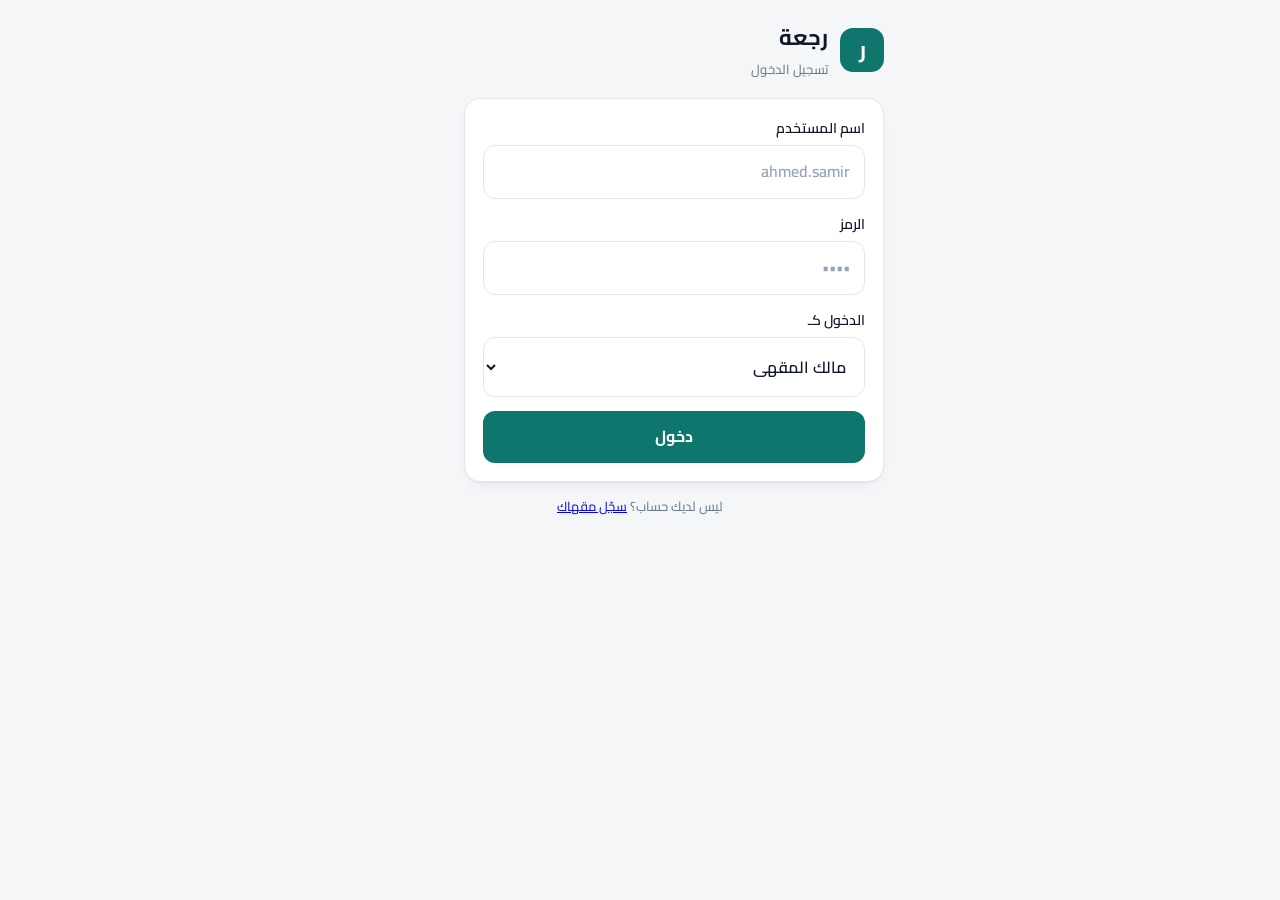
<file: login.html>
<!DOCTYPE html>
<html lang="ar" dir="rtl">
<head>
<meta charset="utf-8">
<meta name="viewport" content="width=device-width, initial-scale=1, viewport-fit=cover">
<title>دخول — رجعة</title>
<meta name="theme-color" content="#0F766E">
<meta name="robots" content="noindex">
<link href="https://fonts.googleapis.com/css2?family=Cairo:wght@400;600;700&display=swap" rel="stylesheet">
<link rel="stylesheet" href="app.css">
</head>
<body>
<main class="wrap" id="app"></main>
<script src="config.js"></script>
<script src="app.js"></script>
<script>
(() => {
  const app = $('#app');
  const err = h('p', { class: 'err hide', role: 'alert' });
  const user = h('input', { type: 'text', autocomplete: 'username', autocapitalize: 'none', spellcheck: 'false', class: 'num', placeholder: 'ahmed.samir', required: true });
  const code = h('input', { type: 'password', inputmode: 'numeric', autocomplete: 'current-password', maxlength: 8, class: 'num', placeholder: '••••', required: true });
  const role = h('select', {}, h('option', { value: 'owner' }, 'مالك المقهى'), h('option', { value: 'cashier' }, 'كاشير'));
  const btn = h('button', { class: 'btn block', type: 'submit' }, 'دخول');
  app.append(
    h('div', { class: 'brandbar' }, h('div', { class: 'logo' }, 'ر'), h('div', {}, h('h1', {}, 'رجعة'), h('div', { class: 'muted small' }, 'تسجيل الدخول'))),
    h('form', { class: 'card', style: 'max-width:420px', novalidate: true, onsubmit: async (ev) => {
      ev.preventDefault(); err.classList.add('hide'); btn.disabled = true;
      const slug = user.value.trim().toLowerCase();
      try {
        const r = await api('POST', '/api/login/' + role.value, { slug, pin: code.value });
        store.set('rj_sess_' + slug, JSON.stringify({ session: r.session, role: r.role }));
        location.replace(siteUrl(role.value === 'owner' ? 'admin.html' : 'scan.html', { s: slug }));
      } catch (e) { err.textContent = e.message; err.classList.remove('hide'); btn.disabled = false; code.select(); }
    } },
      h('label', { class: 'f' }, 'اسم المستخدم', user),
      h('label', { class: 'f' }, 'الرمز', code),
      h('label', { class: 'f' }, 'الدخول كـ', role),
      err, btn),
    h('p', { class: 'muted small center', style: 'margin-top:14px' }, 'ليس لديك حساب؟ ', h('a', { href: 'apply.html' }, 'سجّل مقهاك')));
})();
</script>
</body>
</html>
</file>
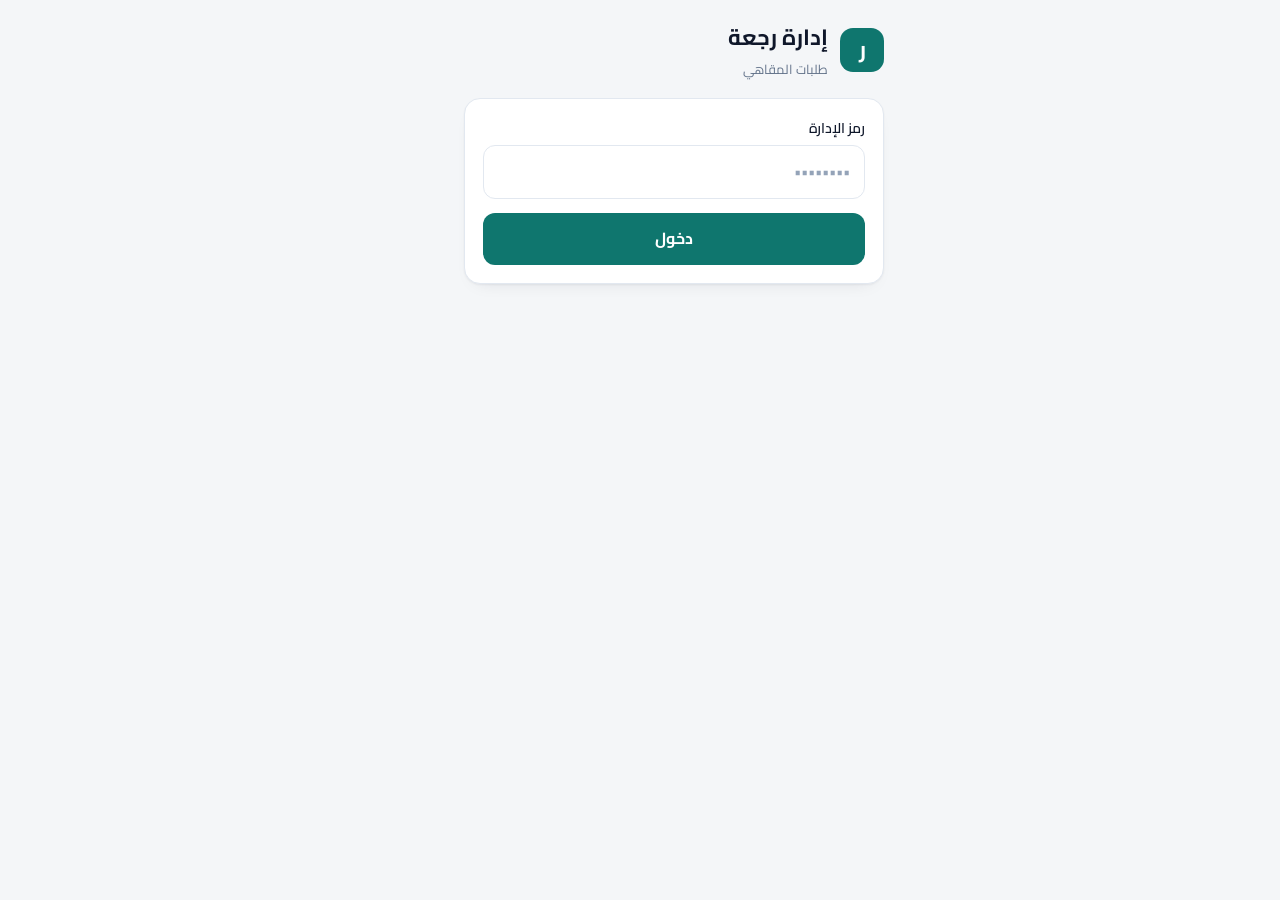
<file: master.html>
<!DOCTYPE html>
<html lang="ar" dir="rtl">
<head>
<meta charset="utf-8">
<meta name="viewport" content="width=device-width, initial-scale=1, viewport-fit=cover">
<title>إدارة رجعة</title>
<meta name="theme-color" content="#0F766E">
<meta name="robots" content="noindex">
<link href="https://fonts.googleapis.com/css2?family=Cairo:wght@400;600;700&display=swap" rel="stylesheet">
<link rel="stylesheet" href="app.css">
</head>
<body>
<main class="wrap" id="app"></main>
<script src="config.js"></script>
<script src="app.js"></script>
<script>
(async () => {
  const app = $('#app');
  const KEY = 'rj_master';
  let session = null, creds = null;
  try { session = store.get(KEY) || null; } catch {}
  const when = (t) => new Date(t).toLocaleString('ar-EG', { dateStyle: 'medium', timeStyle: 'short' });
  const head = () => h('div', { class: 'brandbar' }, h('div', { class: 'logo' }, 'ر'), h('div', {}, h('h1', {}, 'إدارة رجعة'), h('div', { class: 'muted small' }, 'طلبات المقاهي')));
  const call = async (m, u, b) => { try { return await api(m, u, b, session); } catch (e) { if (e.status === 401) { store.del(KEY); session = null; login(); } throw e; } };

  function login() {
    const err = h('p', { class: 'err hide', role: 'alert' });
    const code = h('input', { type: 'password', inputmode: 'numeric', class: 'num', placeholder: '••••••••', required: true });
    const btn = h('button', { class: 'btn block', type: 'submit' }, 'دخول');
    app.replaceChildren(head(), h('form', { class: 'card', style: 'max-width:420px', novalidate: true, onsubmit: async (ev) => {
      ev.preventDefault(); err.classList.add('hide'); btn.disabled = true;
      try { const r = await api('POST', '/api/master/login', { code: code.value }); session = r.session; store.set(KEY, session); list(); }
      catch (e) { err.textContent = e.message; err.classList.remove('hide'); btn.disabled = false; code.select(); }
    } }, h('label', { class: 'f' }, 'رمز الإدارة', code), err, btn));
  }

  function credsCard() {
    const url = siteUrl('login.html');
    const msg = `أهلاً ${creds.owner_name} 👋\nتمت الموافقة على مقهى «${creds.cafe_name}» في رجعة ✅\n\nاسم المستخدم: ${creds.username}\nرمز المالك: ${creds.owner_code}\nرمز الكاشير: ${creds.cashier_code}\n\nرابط الدخول: ${url}\nاحتفظ بهذه الرموز، ولن تظهر مرة أخرى.`;
    return h('div', { class: 'card', style: 'border:2px solid var(--brand,#0F766E);margin-bottom:16px' },
      h('h2', {}, 'بيانات الدخول (تظهر مرة واحدة فقط)'),
      h('p', {}, h('b', {}, creds.cafe_name), ' — ', creds.owner_name),
      h('p', { dir: 'ltr', style: 'text-align:right;line-height:2' }, 'اسم المستخدم: ', h('b', {}, creds.username), h('br'), 'رمز المالك: ', h('b', {}, creds.owner_code), h('br'), 'رمز الكاشير: ', h('b', {}, creds.cashier_code)),
      h('p', { style: 'display:grid;gap:8px' },
        h('a', { class: 'btn', href: waLink(creds.phone, msg), target: '_blank', rel: 'noopener' }, 'أرسلها له على واتساب'),
        h('button', { class: 'btn ghost', onclick: async () => { try { await navigator.clipboard.writeText(msg); toast('تم النسخ'); } catch { toast('تعذر النسخ', true); } } }, 'نسخ الرسالة'),
        h('button', { class: 'btn ghost', onclick: () => { creds = null; list(); } }, 'تم، أخفِ البيانات')));
  }

  async function act(path, id, btn) {
    btn.disabled = true;
    try { const r = await call('POST', path, { id }); if (r.username) creds = r; await list(); }
    catch (e) { toast(e.message, true); btn.disabled = false; }
  }

  async function list() {
    let d;
    try { d = await call('GET', '/api/master/requests'); } catch { return; }
    const row = (r) => {
      const st = { pending: 'قيد المراجعة', approved: 'تمت الموافقة', rejected: 'مرفوض' }[r.status];
      const btns = r.status === 'pending'
        ? [h('button', { class: 'btn sm', onclick: (e) => act('/api/master/approve', r.id, e.currentTarget) }, 'موافقة'), h('button', { class: 'btn ghost sm', onclick: (e) => act('/api/master/reject', r.id, e.currentTarget) }, 'رفض')]
        : r.status === 'approved' ? [h('button', { class: 'btn ghost sm', onclick: (e) => act('/api/master/reset', r.id, e.currentTarget) }, 'رمز جديد')] : [];
      return h('div', { class: 'card', style: 'margin-bottom:10px' },
        h('div', { style: 'display:flex;justify-content:space-between;gap:8px;align-items:center' }, h('b', {}, r.cafe_name), h('span', { class: 'muted small' }, st)),
        h('p', { class: 'muted small', style: 'margin:6px 0' }, r.owner_name, ' · ', h('span', { dir: 'ltr' }, '+' + r.phone), h('br'), r.address, h('br'), when(r.created_at), r.slug ? [h('br'), 'المستخدم: ', h('span', { dir: 'ltr' }, r.slug)] : ''),
        btns.length ? h('div', { style: 'display:flex;gap:8px' }, btns) : '');
    };
    const pending = d.items.filter((r) => r.status === 'pending').length;
    app.replaceChildren(head(),
      h('div', { style: 'display:flex;justify-content:space-between;align-items:center;margin-bottom:12px' }, h('b', {}, pending ? `${pending} طلب ينتظر مراجعتك` : 'لا طلبات جديدة'),
        h('button', { class: 'btn ghost sm', onclick: () => { store.del(KEY); session = null; login(); } }, 'خروج')),
      ...(creds ? [credsCard()] : []),
      ...(d.items.length ? d.items.map(row) : [h('p', { class: 'muted center' }, 'لم يصل أي طلب بعد.')]));
  }

  session ? list() : login();
})();
</script>
</body>
</html>
</file>
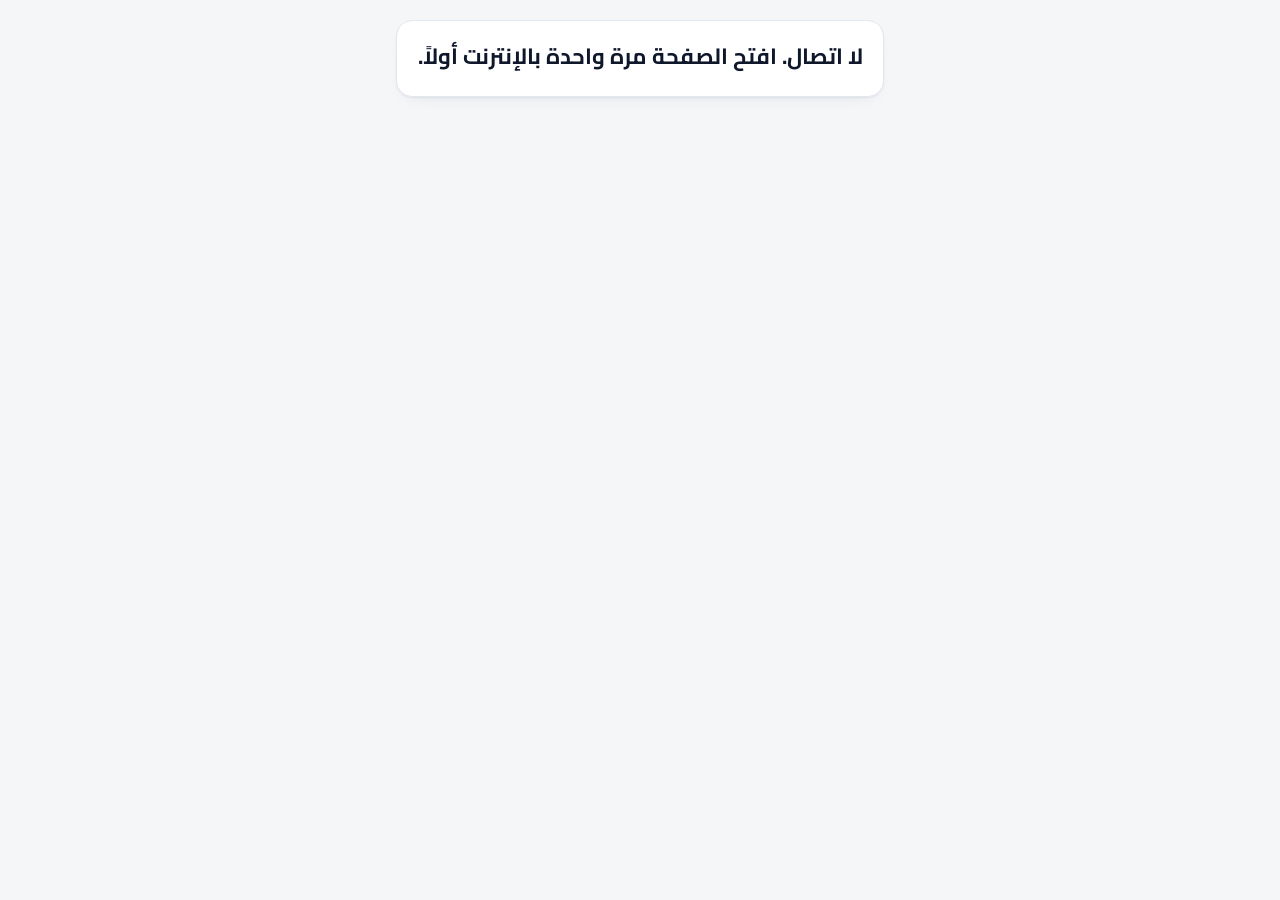
<file: scan.html>
<!DOCTYPE html>
<html lang="ar" dir="rtl">
<head>
<meta charset="utf-8">
<meta name="viewport" content="width=device-width, initial-scale=1, viewport-fit=cover">
<title>شاشة الكاشير</title>
<meta name="theme-color" content="#1A120E">
<meta name="robots" content="noindex">
<link rel="preconnect" href="https://fonts.googleapis.com">
<link rel="preconnect" href="https://fonts.gstatic.com" crossorigin>
<link href="https://fonts.googleapis.com/css2?family=Cairo:wght@400;600;700&display=swap" rel="stylesheet">
<link rel="stylesheet" href="app.css">
</head>
<body>
<main class="wrap" id="app"><div class="spinner" role="status" aria-label="جارٍ التحميل"></div></main>
<script src="vendor/jsQR.js"></script>
<script src="config.js"></script>
<script src="app.js"></script>
<script src="offline.js"></script>
<script>
(async () => {
  const slug = slugFromPath();
  const app = $('#app');
  const KEY = 'rj_sess_' + slug;
  let shop, session = null, stream = null, raf = 0, busy = false, lastCode = '', lastAt = 0, resultTimer, syncTimer;
  const off = CashierOffline(slug);
  if ('serviceWorker' in navigator) { const warm = () => fetch(location.href).catch(() => {}); navigator.serviceWorker.register('sw.js').then(() => navigator.serviceWorker.ready).then(() => { if (navigator.serviceWorker.controller) warm(); else navigator.serviceWorker.addEventListener('controllerchange', warm, { once: true }); }).catch(() => {}); }

  const SK = 'rj_shop_' + slug;
  try { shop = await api('GET', '/api/shop/' + encodeURIComponent(slug)); store.set(SK, JSON.stringify(shop)); }
  catch (e) {
    try { shop = JSON.parse(store.get(SK) || 'null'); } catch {}
    if (!shop) { app.replaceChildren(h('div', { class: 'card center' }, h('h1', {}, e.status === 0 ? 'لا اتصال. افتح الصفحة مرة واحدة بالإنترنت أولاً.' : 'الرابط غير صحيح'))); return; }
  }
  applyBrand(shop.color);
  setManifest('كاشير — ' + shop.name, 'كاشير ' + shop.name, shop.color);
  document.title = 'كاشير ' + shop.name;

  try { const s = JSON.parse(store.get(KEY) || 'null'); if (s && s.session) session = s.session; } catch {}

  const ui = {};
  function header(extra) {
    return h('div', { class: 'brandbar' },
      h('div', { class: 'logo' }, [...shop.name][0]),
      h('div', { style: 'flex:1' }, h('h1', {}, shop.name), h('div', { class: 'muted small' }, 'شاشة الكاشير'), ui.net = h('div', { class: 'small', style: 'margin-top:2px' })),
      extra);
  }

  function showLogin() {
    stopCam();
    const err = h('p', { class: 'err hide', role: 'alert' });
    const pin = h('input', { type: 'password', inputmode: 'numeric', autocomplete: 'current-password', maxlength: 8, placeholder: '••••', class: 'num', required: true });
    const btn = h('button', { class: 'btn block', type: 'submit' }, 'دخول');
    app.replaceChildren(header(), h('form', { class: 'card', novalidate: true, onsubmit: async (ev) => {
      ev.preventDefault(); err.classList.add('hide');
      await guard(btn, async () => {
        try {
          const r = await api('POST', '/api/login/cashier', { slug, pin: pin.value });
          session = r.session;
          store.set(KEY, JSON.stringify({ session, role: r.role }));
          showScanner(); startOffline();
        } catch (e) { err.textContent = e.message; err.classList.remove('hide'); pin.select(); }
      });
    } }, h('label', { class: 'f' }, 'رمز الكاشير', pin), err, btn));
    pin.focus();
  }

  function logout() { store.del(KEY); session = null; showLogin(); }

  /* ---------- scanner ---------- */
  function showScanner() {
    ui.video = h('video', { playsinline: true, muted: true, autoplay: true });
    ui.frame = h('div', { class: 'frame hide' });
    ui.msg = h('div', { class: 'msg' }, 'جارٍ تشغيل الكاميرا…');
    ui.result = h('div');
    ui.canvas = document.createElement('canvas');
    const phone = h('input', { type: 'tel', inputmode: 'tel', class: 'num', placeholder: '01012345678', style: 'margin-top:0' });
    const pbtn = h('button', { class: 'btn ghost', type: 'submit' }, 'ختم');

    app.replaceChildren(
      header(h('button', { class: 'btn ghost sm', onclick: logout }, 'خروج')),
      h('div', { class: 'cam' }, ui.video, ui.frame, ui.msg),
      ui.result,
      h('form', { class: 'card', style: 'margin-top:14px', onsubmit: async (ev) => {
        ev.preventDefault();
        if (!phone.value.trim()) return;
        await guard(pbtn, async () => { await submit({ phone: phone.value }); phone.value = ''; });
      } },
        h('label', { class: 'f', style: 'margin:0' }, 'العميل بلا هاتف أو الكاميرا لا تعمل؟ اكتب رقمه', h('div', { style: 'display:flex;gap:8px;margin-top:6px' }, phone, pbtn))));
    startCam();
  }

  async function startCam() {
    if (!navigator.mediaDevices || !navigator.mediaDevices.getUserMedia) {
      ui.msg.textContent = 'الكاميرا تحتاج اتصالاً آمناً (HTTPS). استخدم إدخال الرقم بالأسفل.'; return;
    }
    try {
      stream = await navigator.mediaDevices.getUserMedia({ video: { facingMode: { ideal: 'environment' }, width: { ideal: 960 } }, audio: false });
      ui.video.srcObject = stream;
      await ui.video.play();
      ui.msg.classList.add('hide');
      ui.frame.classList.remove('hide');
      loop();
    } catch (e) {
      ui.msg.textContent = e && e.name === 'NotAllowedError'
        ? 'اسمح للمتصفح باستخدام الكاميرا ثم أعد تحميل الصفحة. أو استخدم إدخال الرقم بالأسفل.'
        : 'تعذّر تشغيل الكاميرا. استخدم إدخال الرقم بالأسفل.';
    }
  }
  function stopCam() {
    cancelAnimationFrame(raf);
    if (stream) stream.getTracks().forEach((t) => t.stop());
    stream = null;
  }

  let frame = 0;
  function loop() {
    raf = requestAnimationFrame(loop);
    if (busy || !ui.video || ui.video.readyState < 2 || (++frame % 3)) return;
    const vw = ui.video.videoWidth, vh = ui.video.videoHeight;
    if (!vw) return;
    const w = 360, hh = Math.round((vh / vw) * w);
    ui.canvas.width = w; ui.canvas.height = hh;
    const ctx = ui.canvas.getContext('2d', { willReadFrequently: true });
    ctx.drawImage(ui.video, 0, 0, w, hh);
    const img = ctx.getImageData(0, 0, w, hh);
    const r = jsQR(img.data, w, hh, { inversionAttempts: 'dontInvert' });
    if (r && r.data && /^RJ[12]:/.test(r.data)) {
      const now = Date.now();
      if (r.data === lastCode && now - lastAt < 6000) return;
      lastCode = r.data; lastAt = now;
      submit({ code: r.data });
    }
  }

  /* ---------- offline engine ---------- */
  function netStatus() {
    if (!ui.net) return;
    const n = off.pending();
    const online = navigator.onLine !== false && !offlineNow;
    ui.net.textContent = (online ? '● متصل' : '● بدون إنترنت') + (n ? ` · ${n} بانتظار المزامنة` : '') + (!online && !off.ready() ? ' · لا بيانات محلية بعد' : '');
    ui.net.style.color = online ? '#047857' : '#B45309';
  }
  let offlineNow = false;
  async function trySync() {
    if (!session) return;
    try {
      await off.sync(api, session);
      await off.fetchRoster(api, session);
      offlineNow = false;
    } catch (e) { if (e.status === 0) offlineNow = true; else if (e.status === 401) { /* يبقى الطابور ويُزامَن بعد الدخول */ } }
    netStatus();
  }
  function startOffline() {
    clearInterval(syncTimer);
    trySync();
    syncTimer = setInterval(trySync, 15000);
  }
  window.addEventListener('online', () => { offlineNow = false; trySync(); });
  window.addEventListener('offline', () => { offlineNow = true; netStatus(); });

  async function offlineSubmit(payload) {
    offlineNow = true;
    if (!off.ready()) { netStatus(); throw new Error('لا يوجد اتصال، ولا توجد بيانات محلية بعد. اتصل بالإنترنت مرة واحدة ثم أعد المحاولة.'); }
    let c = null;
    if (payload.code) {
      const v = await off.verify(payload.code);
      if (!v.ok) throw new Error(v.reason === 'expired' ? 'الكود منتهي. اطلب من العميل فتح كارته من جديد.' : v.reason === 'unknown' ? 'عميل جديد لم تصل بياناته بعد. أدخل رقمه أو انتظر عودة الإنترنت.' : 'هذا ليس كارت ولاء صالحاً');
      c = v.customer;
    } else c = off.find(payload);
    if (!c) throw new Error('العميل غير مسجّل في هذا المقهى');
    const r = off.stamp(c);
    netStatus();
    return r;
  }

  window.__rjSubmit = (p) => submit(p);
  async function submit(payload) {
    busy = true;
    try {
      let r;
      try { r = await api('POST', '/api/scan', payload, session); offlineNow = false; off.touch(r.customer.id, r.customer.stamps, r.added); }
      catch (e) { if (e.status === 0) r = await offlineSubmit(payload); else throw e; }
      showResult(r);
      netStatus();
      if (navigator.vibrate) navigator.vibrate(r.added ? [80] : [40, 60, 40]);
    } catch (e) {
      if (e.status === 401) { toast('انتهت الجلسة، سجّل الدخول (عملياتك المحفوظة لن تضيع)', true); return logout(); }
      showError(e.message);
      if (navigator.vibrate) navigator.vibrate([120, 60, 120]);
    } finally { busy = false; }
  }

  function dots(c) {
    const shown = Math.min(c.stamps, c.target);
    return h('div', { class: 'dots', 'aria-label': `${shown} من ${c.target}` }, Array.from({ length: c.target }, (_, i) => h('i', { class: i < shown ? 'on' : '' })));
  }

  function showResult(r) {
    clearTimeout(resultTimer);
    const c = r.customer;
    const kind = !r.added ? 'warn' : 'ok';
    const box = h('div', { class: 'result ' + kind, role: 'status' },
      h('div', { class: 'big' }, r.added ? `تم ختم ${c.name}` : `${c.name}: ختم قبل قليل`),
      !r.added ? h('div', {}, `يمكن الختم مرة أخرى بعد ${r.wait_minutes} دقيقة.`) : null,
      r.offline && r.added ? h('div', { class: 'small' }, 'محفوظ على هذا الجهاز، وسيصل المالك عند عودة الإنترنت.') : null,
      dots(c),
      h('div', {}, `${Math.min(c.stamps, c.target)} من ${c.target} أختام`));
    if (c.redeemable) {
      const rb = h('button', { class: 'btn ok block', style: 'margin-top:10px' }, `تسليم: ${shop.reward_text}`);
      rb.onclick = () => guard(rb, async () => {
        try {
          let rr;
          try { rr = await api('POST', '/api/redeem', { customer_id: c.id }, session); off.touch(rr.customer.id, rr.customer.stamps, false); }
          catch (e) {
            if (e.status !== 0) throw e;
            const o = off.redeemById(c.id);
            if (!o) throw new Error('لا يوجد اتصال، ولا يمكن تسليم المكافأة الآن');
            rr = { customer: o }; netStatus();
          }
          ui.result.replaceChildren(h('div', { class: 'result ok' }, h('div', { class: 'big' }, `تم تسليم ${shop.reward_text} لـ ${rr.customer.name}`)));
          resultTimer = setTimeout(() => ui.result.replaceChildren(), 5000);
        } catch (e) { if (e.status === 401) return logout(); toast(e.message, true); }
      });
      box.append(h('div', { class: 'big', style: 'margin-top:8px' }, 'المكافأة جاهزة'), rb);
    } else {
      resultTimer = setTimeout(() => ui.result.replaceChildren(), 5000);
    }
    ui.result.replaceChildren(box);
  }

  function showError(msg) {
    clearTimeout(resultTimer);
    ui.result.replaceChildren(h('div', { class: 'result bad', role: 'alert' }, h('div', { class: 'big' }, msg)));
    resultTimer = setTimeout(() => ui.result.replaceChildren(), 5000);
  }

  document.addEventListener('visibilitychange', () => {
    if (!session || !ui.video) return;
    if (document.hidden) stopCam(); else if (!stream) startCam();
  });

  if (session) { showScanner(); startOffline(); } else showLogin();
})();
</script>
</body>
</html>
</file>
<file: app.css>
:root {
  --bg0: #1A120E;
  --bg1: #3A2418;
  --mid: #6B4A2E;
  --tan: #A88462;
  --cream: #D5C4AE;
  --stone: #4A4A46;

  --brand: #6B4A2E;
  --accent: #A88462;
  --on-accent: #1A120E;
  --ink: #EADFCE;
  --muted: #B39A7C;
  --line: rgba(213, 196, 174, .16);
  --card: #2A1A12;
  --field: rgba(26, 18, 14, .65);
  --ok: #9CC48B;
  --ok-bg: rgba(156, 196, 139, .12);
  --ok-bd: rgba(156, 196, 139, .35);
  --warn: #E0B26B;
  --warn-bg: rgba(224, 178, 107, .12);
  --warn-bd: rgba(224, 178, 107, .35);
  --bad: #E7907D;
  --bad-bg: rgba(231, 144, 125, .12);
  --bad-bd: rgba(231, 144, 125, .38);
  --wa: #1F7A5C;
  --r: 16px;
}
* { box-sizing: border-box; -webkit-tap-highlight-color: transparent; }
html { font-family: 'Cairo', 'Segoe UI', Tahoma, system-ui, sans-serif; -webkit-text-size-adjust: 100%; background: var(--bg0); }
body {
  margin: 0; color: var(--ink); direction: rtl; min-height: 100vh; min-height: 100dvh; line-height: 1.6; font-size: 16px;
  background:
    radial-gradient(55% 34% at 0% 24%, rgba(214, 142, 82, .34), transparent 72%),
    radial-gradient(55% 34% at 100% 24%, rgba(214, 142, 82, .34), transparent 72%),
    radial-gradient(70% 26% at 50% 0%, rgba(168, 132, 98, .30), transparent 75%),
    radial-gradient(45% 22% at 0% 78%, rgba(168, 98, 52, .22), transparent 75%),
    radial-gradient(45% 22% at 100% 78%, rgba(168, 98, 52, .22), transparent 75%),
    linear-gradient(180deg, #2A1B14 0%, #1A120E 40%, #14100F 100%);
  background-attachment: fixed;
}
button, input, select, textarea { font: inherit; color: inherit; }
.wrap { max-width: 520px; margin: 0 auto; padding: 20px 16px 40px; padding-bottom: max(40px, env(safe-area-inset-bottom)); }
.wrap.wide { max-width: 760px; }
h1 { font-size: 22px; margin: 0 0 4px; font-weight: 700; color: #F3EADB; }
h2 { font-size: 17px; margin: 0 0 12px; font-weight: 700; color: #F3EADB; }
.muted { color: var(--muted); }
.small { font-size: 13px; }
.center { text-align: center; }
.ltr { direction: ltr; unicode-bidi: plaintext; display: inline-block; }
code { background: rgba(213, 196, 174, .12); padding: 1px 6px; border-radius: 6px; }

.card { background: linear-gradient(180deg, rgba(58, 36, 24, .55), rgba(42, 26, 18, .92)); border-radius: var(--r); padding: 18px; border: 1px solid var(--line); box-shadow: 0 14px 30px -20px rgba(0, 0, 0, .8); }
.card + .card { margin-top: 14px; }

label.f { display: block; margin: 0 0 14px; font-weight: 600; font-size: 14px; color: var(--cream); }
label.f > span.hint { display: block; font-weight: 400; color: var(--muted); font-size: 12.5px; margin-top: 4px; }
input[type=text], input[type=tel], input[type=password], input[type=number], input[type=search], textarea, select {
  width: 100%; margin-top: 6px; padding: 13px 14px; border: 1.5px solid var(--line); border-radius: 12px; background: var(--field); color: var(--ink); font-size: 16px; outline: none; transition: border-color .15s, box-shadow .15s;
}
input::placeholder, textarea::placeholder { color: rgba(179, 154, 124, .7); }
input:focus, textarea:focus, select:focus { border-color: var(--accent); box-shadow: 0 0 0 3px rgba(168, 132, 98, .25); }
input[type=color] { width: 56px; height: 44px; padding: 3px; border: 1.5px solid var(--line); border-radius: 12px; background: var(--field); margin-top: 6px; }
textarea { min-height: 92px; resize: vertical; }
input.num { direction: ltr; text-align: right; }

.btn {
  display: inline-flex; align-items: center; justify-content: center; gap: 8px; border: 0; border-radius: 12px; padding: 13px 18px; font-weight: 700; font-size: 16px; cursor: pointer;
  background: linear-gradient(180deg, #B8946F, var(--accent)); color: var(--on-accent); transition: transform .08s, opacity .15s, filter .15s; text-decoration: none; min-height: 48px;
  box-shadow: 0 8px 18px -10px rgba(168, 132, 98, .7);
}
.btn:hover { filter: brightness(1.06); }
.btn:active { transform: scale(.98); }
.btn[disabled] { opacity: .55; cursor: default; }
.btn.block { width: 100%; }
.btn.ghost { background: transparent; color: var(--ink); border: 1.5px solid rgba(213, 196, 174, .28); box-shadow: none; }
.btn.wa { background: var(--wa); color: #F0F7F3; box-shadow: none; }
.btn.ok { background: #4F7A48; color: #EAF3E3; box-shadow: none; }
.btn.sm { padding: 8px 12px; min-height: 38px; font-size: 14px; border-radius: 10px; }

.err { color: var(--bad); background: var(--bad-bg); border: 1px solid var(--bad-bd); border-radius: 12px; padding: 10px 12px; font-size: 14px; margin: 0 0 12px; }
.note { color: var(--warn); background: var(--warn-bg); border-radius: 12px; padding: 10px 12px; font-size: 14px; }
.hide { display: none !important; }

.brandbar { display: flex; align-items: center; gap: 12px; margin-bottom: 18px; }
.logo { width: 44px; height: 44px; border-radius: 13px; background: linear-gradient(150deg, var(--cream), var(--tan)); color: var(--bg1); display: grid; place-items: center; font-size: 22px; font-weight: 700; flex: none; box-shadow: 0 8px 18px -8px rgba(0, 0, 0, .8); }

/* loyalty card */
.loyal {
  background: linear-gradient(150deg, var(--brand) 0%, color-mix(in srgb, var(--brand) 42%, #1A120E) 100%);
  color: #F3EADB; border-radius: 22px; padding: 20px; position: relative; overflow: hidden;
  border: 1px solid rgba(213, 196, 174, .22); box-shadow: 0 24px 44px -22px rgba(0, 0, 0, .85), inset 0 1px 0 rgba(255, 255, 255, .08);
}
.loyal::after { content: ''; position: absolute; inset-inline-start: -50px; top: -50px; width: 180px; height: 180px; border-radius: 50%; background: radial-gradient(circle, rgba(213, 196, 174, .22), transparent 70%); }
.loyal .top { display: flex; justify-content: space-between; align-items: flex-start; gap: 12px; position: relative; z-index: 1; }
.loyal .shopname { font-weight: 700; font-size: 18px; }
.loyal .who { opacity: .8; font-size: 14px; }
.loyal .count { font-size: 30px; font-weight: 700; line-height: 1; direction: ltr; }
.loyal .count small { font-size: 15px; opacity: .75; font-weight: 600; }
.stamps { display: grid; grid-template-columns: repeat(auto-fill, minmax(46px, 1fr)); gap: 10px; margin: 18px 0 4px; position: relative; z-index: 1; }
.stamp { aspect-ratio: 1; border-radius: 50%; border: 2px dashed rgba(213, 196, 174, .5); display: grid; place-items: center; color: transparent; }
.stamp.on { background: linear-gradient(150deg, #E6D8C3, var(--cream)); border: 2px solid var(--cream); color: var(--bg1); animation: pop .35s ease both; box-shadow: 0 6px 12px -6px rgba(0, 0, 0, .6); }
.stamp svg { width: 58%; height: 58%; }
@keyframes pop { from { transform: scale(.6); opacity: 0; } to { transform: scale(1); opacity: 1; } }
.reward { margin-top: 14px; background: rgba(26, 18, 14, .32); border-radius: 12px; padding: 10px 12px; font-size: 14px; position: relative; z-index: 1; }
.reward.ready { background: var(--cream); color: var(--bg1); font-weight: 700; }

.qrbox { background: #F4ECE0; color: #3A2418; border-radius: var(--r); padding: 18px; text-align: center; margin-top: 14px; box-shadow: 0 18px 36px -22px rgba(0, 0, 0, .9); }
.qrbox .muted { color: #6B4A2E; }
.qrbox svg { width: 100%; max-width: 230px; height: auto; display: block; margin: 0 auto; }
.bar { height: 4px; background: rgba(58, 36, 24, .14); border-radius: 4px; margin: 14px auto 0; max-width: 230px; overflow: hidden; }
.bar > i { display: block; height: 100%; background: var(--mid); width: 100%; transform-origin: right; }

/* scanner */
.cam { position: relative; background: #000; border-radius: var(--r); overflow: hidden; aspect-ratio: 1 / 1; border: 1px solid var(--line); }
.cam video { width: 100%; height: 100%; object-fit: cover; display: block; }
.cam .frame { position: absolute; inset: 14%; border: 3px solid var(--cream); border-radius: 18px; box-shadow: 0 0 0 999px rgba(26, 18, 14, .5); pointer-events: none; }
.cam .msg { position: absolute; inset: 0; display: grid; place-items: center; color: var(--cream); padding: 20px; text-align: center; font-size: 15px; }
.result { border-radius: var(--r); padding: 16px; margin-top: 14px; border: 1.5px solid; }
.result.ok { background: var(--ok-bg); border-color: var(--ok-bd); color: var(--ok); }
.result.warn { background: var(--warn-bg); border-color: var(--warn-bd); color: var(--warn); }
.result.bad { background: var(--bad-bg); border-color: var(--bad-bd); color: var(--bad); }
.result .big { font-size: 20px; font-weight: 700; }
.dots { display: flex; gap: 6px; flex-wrap: wrap; margin: 10px 0; direction: ltr; justify-content: flex-end; }
.dots i { width: 18px; height: 18px; border-radius: 50%; border: 2px solid currentColor; opacity: .45; }
.dots i.on { background: currentColor; opacity: 1; }

/* admin */
.tabs { display: flex; gap: 6px; background: rgba(42, 26, 18, .92); border: 1px solid var(--line); border-radius: 14px; padding: 5px; margin: 0 0 16px; position: sticky; top: 8px; z-index: 5; backdrop-filter: blur(8px); }
.tabs button { flex: 1; border: 0; background: transparent; padding: 10px 4px; border-radius: 10px; font-weight: 700; font-size: 14px; cursor: pointer; color: var(--muted); }
.tabs button.on { background: linear-gradient(180deg, #B8946F, var(--accent)); color: var(--on-accent); }
.grid2 { display: grid; grid-template-columns: repeat(2, minmax(0, 1fr)); gap: 12px; }
.metric { background: linear-gradient(180deg, rgba(58, 36, 24, .55), rgba(42, 26, 18, .92)); border: 1px solid var(--line); border-radius: var(--r); padding: 14px; }
.metric .n { font-size: 28px; font-weight: 700; line-height: 1.2; color: #F3EADB; }
.metric .l { color: var(--cream); font-size: 13px; }
.metric .s { color: var(--muted); font-size: 12px; margin-top: 2px; }
.hero { background: linear-gradient(150deg, var(--mid), var(--bg1)); color: #F3EADB; border-radius: var(--r); padding: 16px; margin-bottom: 12px; border: 1px solid rgba(213, 196, 174, .2); }
.hero b { font-size: 18px; }
.row { display: flex; align-items: center; gap: 12px; padding: 12px 0; border-bottom: 1px solid var(--line); }
.row:last-child { border-bottom: 0; }
.row .grow { flex: 1; min-width: 0; }
.row .nm { font-weight: 700; overflow-wrap: anywhere; color: #F3EADB; }
.row .sub { color: var(--muted); font-size: 13px; }
.avatar { width: 40px; height: 40px; border-radius: 50%; background: rgba(168, 132, 98, .2); color: var(--cream); display: grid; place-items: center; font-weight: 700; flex: none; border: 1px solid rgba(213, 196, 174, .2); }
.pill { display: inline-block; padding: 2px 8px; border-radius: 999px; font-size: 12px; background: var(--warn-bg); color: var(--warn); font-weight: 600; }
.pill.ok { background: var(--ok-bg); color: var(--ok); }
.actions { display: flex; gap: 6px; flex: none; }
.qrshare { text-align: center; }
.qrshare svg { width: 190px; height: 190px; background: #F4ECE0; padding: 10px; border-radius: 14px; }
.toast { position: fixed; bottom: max(20px, env(safe-area-inset-bottom)); inset-inline: 16px; margin: 0 auto; max-width: 420px; background: var(--cream); color: var(--bg1); padding: 12px 16px; border-radius: 12px; text-align: center; font-size: 15px; font-weight: 600; z-index: 50; animation: pop .2s ease both; box-shadow: 0 14px 30px -12px rgba(0, 0, 0, .8); }
.toast.bad { background: #E7907D; color: #2A1008; }
.spinner { width: 22px; height: 22px; border: 3px solid var(--line); border-top-color: var(--accent); border-radius: 50%; animation: spin .7s linear infinite; margin: 30px auto; }
@keyframes spin { to { transform: rotate(360deg); } }
@media (prefers-reduced-motion: reduce) { * { animation: none !important; transition: none !important; } }

/* ===== classic theme (original teal / light) ===== */
:root{--bg0:#F4F6F8;--bg1:#0F766E;--mid:#0F766E;--tan:#14B8A6;--cream:#E6F4F1;--stone:#64748B;--brand:#0F766E;--accent:#0F766E;--on-accent:#fff;--ink:#0F172A;--muted:#64748B;--line:#E2E8F0;--card:#fff;--field:#fff;--ok:#047857;--ok-bg:#ECFDF5;--ok-bd:#A7F3D0;--warn:#B45309;--warn-bg:#FFFBEB;--warn-bd:#FDE68A;--bad:#B91C1C;--bad-bg:#FEF2F2;--bad-bd:#FECACA;--wa:#16A34A}
html{background:var(--bg0)}
body{background:var(--bg0);background-attachment:scroll;color:var(--ink)}
h1,h2,.row .nm,.metric .n{color:#0F172A}
code{background:#EEF2F6}
label.f{color:#0F172A}
.card,.metric{background:#fff;box-shadow:0 1px 2px rgba(15,23,42,.05),0 8px 20px -14px rgba(15,23,42,.18)}
input::placeholder,textarea::placeholder{color:#94A3B8}
input:focus,textarea:focus,select:focus{border-color:var(--accent);box-shadow:0 0 0 3px rgba(15,118,110,.18)}
.btn{background:var(--accent);color:#fff;box-shadow:none}
.btn.ghost{background:#fff;color:#0F172A;border:1.5px solid #CBD5E1}
.btn.wa{background:var(--wa);color:#fff}
.btn.ok{background:#047857;color:#fff}
.logo{background:var(--accent);color:#fff;box-shadow:none}
.loyal{background:linear-gradient(150deg,var(--brand),color-mix(in srgb,var(--brand) 78%,#000));color:#fff;border:0;box-shadow:0 18px 34px -20px rgba(15,118,110,.7)}
.loyal::after{background:radial-gradient(circle,rgba(255,255,255,.14),transparent 70%)}
.stamp{border-color:rgba(255,255,255,.55)}
.stamp.on{background:#fff;border-color:#fff;color:var(--brand);box-shadow:none}
.reward{background:rgba(255,255,255,.16)}
.reward.ready{background:#fff;color:var(--brand)}
.qrbox{background:#fff;color:#0F172A;border:1px solid var(--line);box-shadow:0 1px 2px rgba(15,23,42,.05)}
.qrbox .muted{color:#64748B}
.bar{background:#E2E8F0}
.bar>i{background:var(--accent)}
.cam .frame{border-color:#fff;box-shadow:0 0 0 999px rgba(0,0,0,.45)}
.cam .msg{color:#fff}
.tabs{background:#fff}
.tabs button.on{background:var(--accent);color:#fff}
.hero{background:#0F172A;color:#fff;border:0}
.metric .l{color:#334155}
.avatar{background:#E6F4F1;color:var(--brand);border:0}
.qrshare svg{background:#fff;border:1px solid var(--line)}
.toast{background:#0F172A;color:#fff;box-shadow:0 10px 24px -10px rgba(15,23,42,.5)}
.toast.bad{background:#B91C1C;color:#fff}
.note{border:1px solid var(--warn-bd)}

/* ===== dashboard / charts ===== */
.chart{position:relative}
.chart .plot{width:100%;overflow:hidden}
.chart svg{display:block;max-width:100%;touch-action:pan-y}
.chart .grid{stroke:#E2E8F0;stroke-width:1}
.chart .ax{fill:#64748B;font-size:11px;font-family:inherit}
.chart .ax.strong{fill:#0F172A;font-weight:700}
.chart .hit{fill:transparent;cursor:pointer}
.chart .m{transition:opacity .12s}
.chart .m.dim{opacity:.35}
.k1{fill:var(--brand);background:var(--brand)}
.k2{fill:color-mix(in srgb,var(--brand) 55%,#fff);background:color-mix(in srgb,var(--brand) 55%,#fff)}
.k3{fill:color-mix(in srgb,var(--brand) 28%,#fff);background:color-mix(in srgb,var(--brand) 28%,#fff)}
.k4{fill:#CBD5E1;background:#CBD5E1}
.chart .tip{position:absolute;z-index:3;pointer-events:none;background:#0F172A;color:#fff;border-radius:10px;padding:8px 10px;font-size:12.5px;line-height:1.5;box-shadow:0 8px 20px -8px rgba(15,23,42,.5);white-space:nowrap}
.chart .tip b{display:block;margin-bottom:2px}
.sw{display:inline-block;width:10px;height:10px;border-radius:3px;margin-inline-end:6px;vertical-align:baseline}
.seg{display:flex;gap:2px;height:22px;direction:rtl}
.seg .m{border-radius:5px;min-width:6px}
.legend{display:grid;gap:6px;margin-top:12px}
.legend>div{display:flex;align-items:center;gap:6px;font-size:14px}
.legend span{flex:1}
.legend small{color:#64748B;min-width:36px;text-align:end}
.legkeys{display:flex;gap:14px;flex-wrap:wrap;font-size:13px;color:#334155;margin:0 0 6px}
.range{display:flex;gap:6px;margin:0 0 12px}
.range button{flex:1;border:1.5px solid #CBD5E1;background:#fff;border-radius:999px;padding:7px 4px;font-weight:700;font-size:14px;cursor:pointer;color:#0F172A}
.range button.on{background:#0F172A;border-color:#0F172A;color:#fff}
.insight{background:#E6F4F1;color:#0B4F4A;border-radius:12px;padding:10px 12px;font-size:14px;margin:0 0 14px}
.dash h2{margin-bottom:4px}.dash .cap{color:#64748B;font-size:13px;margin:0 0 10px}
.hist{margin:0;padding:0;list-style:none}
.hist li{display:flex;align-items:center;gap:10px;padding:9px 0;border-bottom:1px solid var(--line);font-size:14px}
.hist li:last-child{border:0}
.hist .dot{width:10px;height:10px;border-radius:50%;background:var(--brand);flex:none}
.hist .dot.r{background:#F59E0B}.hist .dot.n{background:#CBD5E1}
.hist .t{flex:1}.hist small{color:#64748B}
.back{background:none;border:0;color:var(--brand);font-weight:700;font-size:15px;cursor:pointer;padding:6px 0;margin-bottom:6px}
</file>
